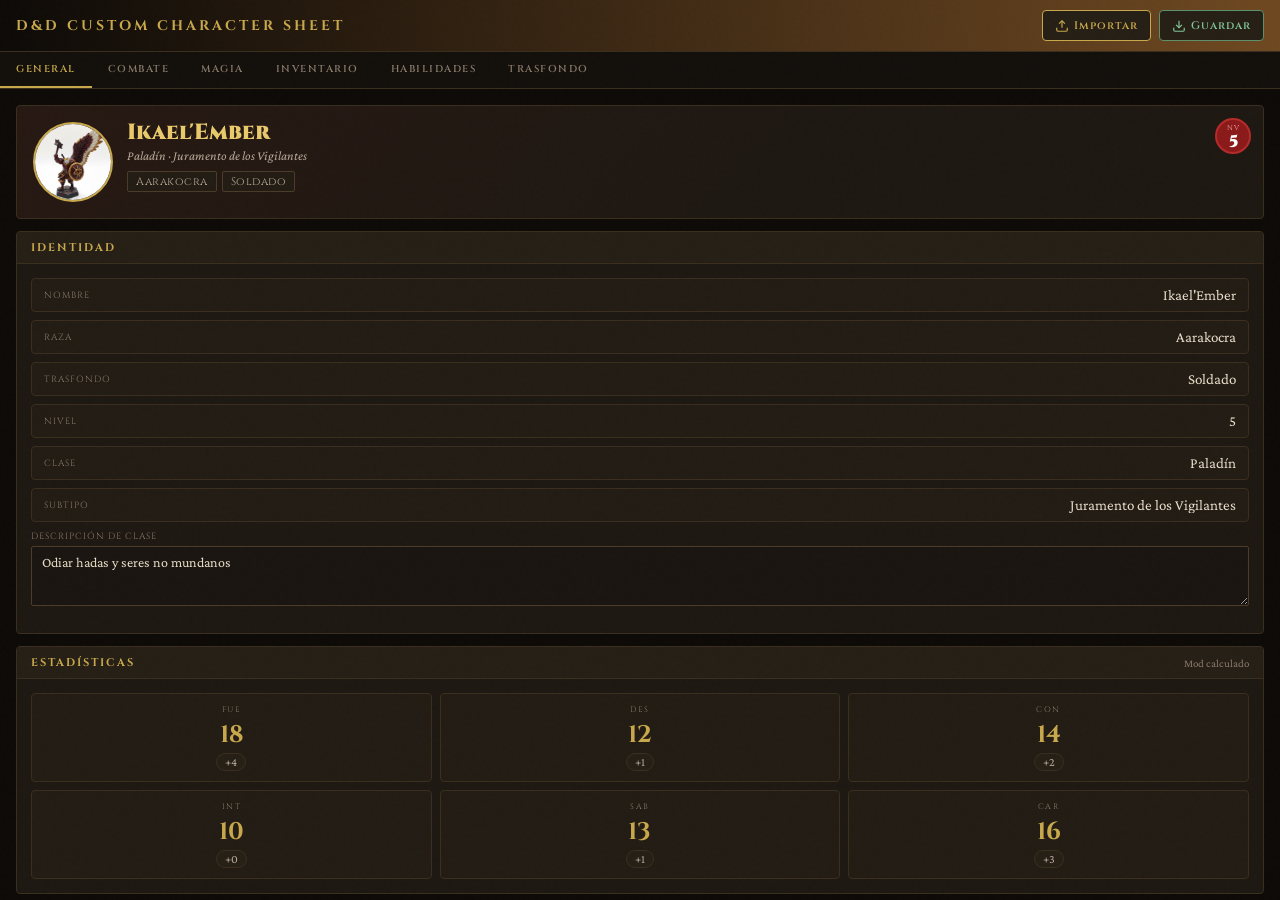
<file: index.html>
<!DOCTYPE html>
<html lang="es">

<head>
  <meta charset="UTF-8">
  <meta name="viewport" content="width=device-width, initial-scale=1.0, maximum-scale=1.0, user-scalable=no">
  <title>D&D Custom Character Sheet</title>
  <link
    href="https://fonts.googleapis.com/css2?family=Cinzel:wght@400;600;700;900&family=Crimson+Pro:ital,wght@0,300;0,400;0,600;1,300;1,400&display=swap"
    rel="stylesheet">
  <link rel="stylesheet" href="styles.css">
</head>

<body>

  <header class="appHeader">
    <h1>D&D Custom Character Sheet</h1>
    <div class="appHeaderActions">
      <button class="boton botonPrimario" onclick="document.getElementById('fileInput').click()">
        <svg viewBox="0 0 24 24" fill="none" stroke="currentColor" stroke-width="2">
          <path d="M21 15v4a2 2 0 0 1-2 2H5a2 2 0 0 1-2-2v-4" />
          <polyline points="17 8 12 3 7 8" />
          <line x1="12" y1="3" x2="12" y2="15" />
        </svg>
        Importar
      </button>
      <button class="boton botonSecundario" onclick="exportJSON()">
        <svg viewBox="0 0 24 24" fill="none" stroke="currentColor" stroke-width="2">
          <path d="M21 15v4a2 2 0 0 1-2 2H5a2 2 0 0 1-2-2v-4" />
          <polyline points="7 10 12 15 17 10" />
          <line x1="12" y1="15" x2="12" y2="3" />
        </svg>
        Guardar
      </button>
    </div>
    <input type="file" id="fileInput" accept=".json" onchange="importJSON(event)">
  </header>

  <nav class="tabsBar">
    <button class="tabBoton active" onclick="switchTab('general', this)">General</button>
    <button class="tabBoton" onclick="switchTab('combat', this)">Combate</button>
    <button class="tabBoton" onclick="switchTab('magic', this)">Magia</button>
    <button class="tabBoton" onclick="switchTab('inventory', this)">Inventario</button>
    <button class="tabBoton" onclick="switchTab('abilities', this)">Habilidades</button>
    <button class="tabBoton" onclick="switchTab('lore', this)">Trasfondo</button>
  </nav>

  <div class="toast" id="toast"></div>

  <!-- TAB: GENERAL -->
  <div id="tab-general" class="tab-content active">
    <div class="char-header">
      <div class="char-header-bg"></div>
      <div class="char-header-inner">
        <div class="char-avatar" id="avatarBox">
          <span id="avatarEmoji">🦅</span>
          <img id="avatarImg" style="display:none" alt="">
        </div>
        <div class="char-info">
          <div class="char-name" id="charNameDisplay">—</div>
          <div class="char-subtitle" id="charSubtitle">—</div>
          <div class="char-tags" id="charTags"></div>
        </div>
        <div class="level-badge">
          <span class="lv-label">NV</span>
          <span class="lv-num" id="levelBadge">1</span>
        </div>
      </div>
    </div>

    <div class="panel">
      <div class="panel-header">
        <span class="panel-title">Identidad</span>
      </div>
      <div class="panel-body">
        <div class="editable-field">
          <label>NOMBRE</label>
          <input type="text" id="f-nombre" oninput="updateHeader()">
        </div>
        <div class="editable-field">
          <label>RAZA</label>
          <input type="text" id="f-raza" oninput="updateHeader()">
        </div>
        <div class="editable-field">
          <label>TRASFONDO</label>
          <input type="text" id="f-trasfondo">
        </div>
        <div class="editable-field">
          <label>NIVEL</label>
          <input type="number" id="f-nivel" min="1" max="20" oninput="updateLevel()">
        </div>
        <div class="editable-field">
          <label>CLASE</label>
          <input type="text" id="f-clase-tipo" oninput="updateHeader()">
        </div>
        <div class="editable-field">
          <label>SUBTIPO</label>
          <input type="text" id="f-clase-subtipo" oninput="updateHeader()">
        </div>
        <div class="ability-field" style="margin-top:4px">
          <div class="field-label">Descripción de clase</div>
          <textarea class="field-input textarea" id="f-clase-desc" rows="2"></textarea>
        </div>
      </div>
    </div>

    <div class="panel">
      <div class="panel-header">
        <span class="panel-title">Estadísticas</span>
        <span style="font-size:11px;color:var(--text3);">Mod calculado</span>
      </div>
      <div class="panel-body">
        <div class="stats-grid" id="statsGrid"></div>
      </div>
    </div>

    <div class="panel">
      <div class="panel-header"><span class="panel-title">Habilidades con competencia</span></div>
      <div class="panel-body">
        <div class="editable-field">
          <label>COMP.</label>
          <input type="number" id="f-bonus-comp" min="0" max="9" oninput="recalcSkills()">
        </div>
        <div id="skillsList" class="skills-list"></div>
      </div>
    </div>

    <div class="panel">
      <div class="panel-header"><span class="panel-title">Extras</span></div>
      <div class="panel-body">
        <div id="extrasList"></div>
        <button class="btn-add" onclick="addExtra()">+ Añadir extra</button>
      </div>
    </div>
  </div>

  <!-- TAB: COMBAT -->
  <div id="tab-combat" class="tab-content">

    <div class="panel">
      <div class="panel-header"><span class="panel-title">Estado</span></div>
      <div class="panel-body">

        <div class="inspiration-box" id="inspirationBox" onclick="toggleInspiration()">
          <span class="panel-title inspiration-label">✦ INSPIRACIÓN</span>
          <div class="inspiration-gem" id="inspirationGem"></div>
        </div>

        <div class="hp-section">
          <div class="hp-row">
            <div class="hp-box current">
              <div class="hp-label">VIDA ACTUAL</div>
              <input class="hp-input current" type="number" id="f-vida-actual" oninput="updateHPBar()">
            </div>
            <div class="hp-box">
              <div class="hp-label">VIDA MÁX.</div>
              <input class="hp-input" type="number" id="f-vida-max" oninput="updateHPBar()">
            </div>
            <div class="hp-box temp">
              <div class="hp-label">TEMP.</div>
              <input class="hp-input temp" type="number" id="f-vida-temp" placeholder="0">
            </div>
          </div>
          <div class="hp-bar-wrap">
            <div class="hp-bar" id="hpBar" style="width:100%"></div>
          </div>
        </div>

        <div class="saves-row">
          <div class="saves-box">
            <div class="saves-label">GOLPES SALVACIÓN</div>
            <div class="death-radio-label s">ÉXITOS</div>
            <div class="radio-row" id="deathSuccess" style="margin-bottom:8px"></div>
            <div class="death-radio-label f">FALLOS</div>
            <div class="radio-row" id="deathFail"></div>
          </div>
          <div class="saves-box">
            <div class="saves-label">DADOS DE GOLPE</div>
            <div class="field-row">
              <div class="ability-field">
                <div class="field-label">Tipo</div>
                <input class="field-input" type="text" id="f-dado-tipo" placeholder="d10">
              </div>
              <div class="ability-field">
                <div class="field-label">Cant.</div>
                <input class="field-input" type="number" id="f-dado-qty" min="0">
              </div>
            </div>
          </div>
        </div>
      </div>
    </div>

    <div class="quick-grid">
      <div class="quick-card">
        <div class="quick-label">CA</div>
        <div class="quick-val" id="caDisplay">—</div>
      </div>
      <div class="quick-card">
        <div class="quick-label">VELOC.</div>
        <div class="quick-val"><input type="number" id="f-velocidad"
            style="width:100%;text-align:center;font-family:'Cinzel',serif;font-size:18px;font-weight:700;color:var(--text);background:none;border:none;outline:none;">
        </div>
      </div>
      <div class="quick-card">
        <div class="quick-label">CD</div>
        <div class="quick-val"><input type="number" id="f-cd"
            style="width:100%;text-align:center;font-family:'Cinzel',serif;font-size:18px;font-weight:700;color:var(--text);background:none;border:none;outline:none;">
        </div>
      </div>
      <div class="quick-card">
        <div class="quick-label">PERCEP.</div>
        <div class="quick-val"><input type="number" id="f-percepcion"
            style="width:100%;text-align:center;font-family:'Cinzel',serif;font-size:18px;font-weight:700;color:var(--text);background:none;border:none;outline:none;">
        </div>
      </div>
      <div class="quick-card">
        <div class="quick-label">INICIATIVA</div>
        <div class="quick-val" id="initDisplay">—</div>
      </div>
      <div class="quick-card">
        <div class="quick-label">ORO</div>
        <div class="quick-val gold"><input type="number" id="f-oro"
            style="width:100%;text-align:center;font-family:'Cinzel',serif;font-size:18px;font-weight:700;color:var(--gold);background:none;border:none;outline:none;">
        </div>
      </div>
    </div>

    <div class="panel">
      <div class="panel-header">
        <span class="panel-title">Clase de Armadura</span>
        <button class="btn-tiny" onclick="addCASource()" title="Añadir fuente">+</button>
      </div>
      <div class="panel-body">
        <div id="caSources"></div>
        <div
          style="font-family:'Cinzel',serif;font-size:9px;color:var(--text3);letter-spacing:1px;text-align:right;margin-top:4px;">
          CA TOTAL: <span id="caTotalDetail" style="color:var(--gold);font-size:13px;">0</span>
        </div>
      </div>
    </div>

    <div class="panel">
      <div class="panel-header"><span class="panel-title">Armas</span>
        <button class="btn-tiny" onclick="addWeapon()">+</button>
      </div>
      <div class="panel-body" id="weaponsList"></div>
    </div>

    <div class="panel">
      <div class="panel-header"><span class="panel-title">Tiradas de Salvación</span></div>
      <div class="panel-body" id="savThrowsList"></div>
    </div>
  </div>

  <!-- TAB: MAGIC -->
  <div id="tab-magic" class="tab-content">

    <div class="spell-mod-row">
      <div class="spell-mod-box">
        <div class="spell-mod-label">MOD. HECHICER.</div>
        <div class="spell-mod-val"><input type="text" id="f-spell-stat" placeholder="CAR"></div>
      </div>
      <div class="spell-mod-box">
        <div class="spell-mod-label">BONIF. ATAQUE</div>
        <div class="spell-mod-val" id="spellAtkDisplay">—</div>
      </div>
      <div class="spell-mod-box">
        <div class="spell-mod-label">CD CONJURO</div>
        <div class="spell-mod-val" id="spellDCDisplay">—</div>
      </div>
    </div>

    <div class="panel">
      <div class="panel-header">
        <span class="panel-title">Espacios de Conjuro</span>
        <button class="btn-tiny" onclick="addSpellSlotLevel()">+</button>
      </div>
      <div class="panel-body">
        <div id="spellSlots" class="spell-slots-grid"></div>
      </div>
    </div>

    <div class="section-divider"><span>Conjuros & Trucos</span></div>

    <div id="spellsList"></div>
    <button class="btn-add" onclick="addSpell()">+ Añadir conjuro / truco</button>
  </div>

  <!-- TAB: INVENTORY -->
  <div id="tab-inventory" class="tab-content">

    <div class="gold-display">
      <div class="gold-display-label">⬡ Monedas de Oro</div>
      <input class="gold-display-val" type="number" id="f-oro2" oninput="syncGold(2)">
    </div>

    <div class="weight-total">
      <span class="weight-label">PESO TOTAL</span>
      <span class="weight-val" id="totalWeight">0 kg</span>
    </div>

    <div id="inventoryList"></div>
    <button class="btn-add" onclick="addInventoryItem()">+ Añadir objeto</button>
  </div>

  <!-- TAB: ABILITIES -->
  <div id="tab-abilities" class="tab-content">
    <div id="abilitiesList"></div>
    <button class="btn-add" onclick="addAbility()">+ Añadir habilidad / rasgo / dote</button>
    <div class="section-divider" style="margin-top:16px"><span>Dotes</span></div>
    <div id="dotesList"></div>
    <button class="btn-add" onclick="addDote()">+ Añadir dote</button>
  </div>

  <!-- TAB: LORE -->
  <div id="tab-lore" class="tab-content">
    <div class="panel">
      <div class="panel-header"><span class="panel-title">Relaciones & Trasfondo</span></div>
      <div class="panel-body">
        <div id="relacionesList"></div>
        <button class="btn-add" onclick="addRelacion()">+ Añadir relación</button>
      </div>
    </div>

    <div class="panel">
      <div class="panel-header"><span class="panel-title">Mascotas & Monturas</span></div>
      <div class="panel-body">
        <div id="mascotasList"></div>
        <button class="btn-add" onclick="addMascota()">+ Añadir mascota / montura</button>
      </div>
    </div>
  </div>

  <script>
    // ============================================================
    // DATA MODEL
    // ============================================================
    let DATA = {
      nombre: "Personaje",
      imagen: "personaje.png",
      clase: { tipo: "Clase", subtipo: "Subtipo", descripcion: "" },
      trasfondo: "",
      raza: "",
      nivel: 1,
      estadisticas: { fuerza: 10, destreza: 10, constitucion: 10, inteligencia: 10, sabiduria: 10, carisma: 10 },
      bonus_competencia: { cantidad: 2, stats_competencia: [] },
      tiradas_salvacion_competencia: [],
      CA: { total: 10, fuentes: [{ nombre: "Sin armadura", valor: 10, temporal: false }] },
      CD: 13,
      velocidad: 30,
      vida: { actual: 10, maxima: 10, temporal: 0 },
      golpes_salvacion: { exitos: [false, false, false], fallos: [false, false, false] },
      golpes_muerte: { tipo: "d10", cantidad: 1 },
      percepcion_pasiva: 10,
      inspiracion: false,
      dados_golpe: { tipo: "d10", cantidad: 1 },
      espacios_conjuros: [],
      modificador_conjuro: { estadistica: "CAR" },
      oro: 0,
      habilidades_conjuros: [],
      trucos_extras: [],
      dotes: [],
      armas: [],
      objetos: [],
      habilidades: [],
      extras: [],
      extras_relaciones_familiares: [],
      mascotas: []
    };

    const STAT_KEYS = ["fuerza", "destreza", "constitucion", "inteligencia", "sabiduria", "carisma"];
    const STAT_SHORT = { fuerza: "FUE", destreza: "DES", constitucion: "CON", inteligencia: "INT", sabiduria: "SAB", carisma: "CAR" };

    const SKILLS_DEF = [
      { name: "Acrobacias", stat: "destreza" },
      { name: "Atletismo", stat: "fuerza" },
      { name: "Actuación", stat: "carisma" },
      { name: "Arcana", stat: "inteligencia" },
      { name: "Descubrir Motivos", stat: "sabiduria" },
      { name: "Discreción", stat: "destreza" },
      { name: "Engaño", stat: "carisma" },
      { name: "Historia", stat: "inteligencia" },
      { name: "Intimidación", stat: "carisma" },
      { name: "Investigación", stat: "inteligencia" },
      { name: "Juego de Manos", stat: "destreza" },
      { name: "Medicina", stat: "sabiduria" },
      { name: "Naturaleza", stat: "inteligencia" },
      { name: "Percepción", stat: "sabiduria" },
      { name: "Persuasión", stat: "carisma" },
      { name: "Religión", stat: "inteligencia" },
      { name: "Supervivencia", stat: "sabiduria" },
      { name: "Trato con Animales", stat: "sabiduria" }
    ];

    function statMod(val) { return Math.floor((val - 10) / 2); }
    function fmtMod(m) { return (m >= 0 ? "+" : "") + m; }

    // ============================================================
    // TABS
    // ============================================================
    function switchTab(id, btn) {
      document.querySelectorAll('.tab-content').forEach(t => t.classList.remove('active'));
      document.querySelectorAll('.tabBoton').forEach(b => b.classList.remove('active'));
      document.getElementById('tab-' + id).classList.add('active');
      btn.classList.add('active');
    }

    // ============================================================
    // RENDER ALL
    // ============================================================
    function renderAll() {
      renderHeader();
      renderIdentity();
      renderStats();
      renderSkills();
      renderCombat();
      renderSpellSlots();
      renderSpells();
      renderInventory();
      renderAbilities();
      renderLore();
      renderExtras();
      renderSavThrows();
    }

    // ============================================================
    // HEADER
    // ============================================================
    function renderHeader() {
      document.getElementById('charNameDisplay').textContent = DATA.nombre || '—';
      document.getElementById('charSubtitle').textContent = [DATA.clase?.tipo, DATA.clase?.subtipo].filter(Boolean).join(' · ') || '—';
      document.getElementById('levelBadge').textContent = DATA.nivel || 1;

      const tags = document.getElementById('charTags');
      tags.innerHTML = '';
      if (DATA.raza) tags.innerHTML += `<span class="char-tag">${DATA.raza}</span>`;
      if (DATA.trasfondo) tags.innerHTML += `<span class="char-tag">${DATA.trasfondo}</span>`;

      // Avatar
      const img = document.getElementById('avatarImg');
      const emoji = document.getElementById('avatarEmoji');
      if (DATA.imagen) {
        img.src = DATA.imagen;
        img.style.display = '';
        emoji.style.display = 'none';
        img.onerror = () => { img.style.display = 'none'; emoji.style.display = ''; };
      }
    }

    function updateHeader() {
      DATA.nombre = document.getElementById('f-nombre').value;
      DATA.raza = document.getElementById('f-raza').value;
      DATA.trasfondo = document.getElementById('f-trasfondo').value;
      DATA.clase.tipo = document.getElementById('f-clase-tipo').value;
      DATA.clase.subtipo = document.getElementById('f-clase-subtipo').value;
      DATA.imagen = 'icon.jpg';
      renderHeader();
    }

    function updateLevel() {
      DATA.nivel = parseInt(document.getElementById('f-nivel').value) || 1;
      document.getElementById('levelBadge').textContent = DATA.nivel;
    }

    // ============================================================
    // IDENTITY FIELDS
    // ============================================================
    function renderIdentity() {
      document.getElementById('f-nombre').value = DATA.nombre || '';
      document.getElementById('f-raza').value = DATA.raza || '';
      document.getElementById('f-trasfondo').value = DATA.trasfondo || '';
      document.getElementById('f-nivel').value = DATA.nivel || 1;
      document.getElementById('f-clase-tipo').value = DATA.clase?.tipo || '';
      document.getElementById('f-clase-subtipo').value = DATA.clase?.subtipo || '';
      document.getElementById('f-clase-desc').value = DATA.clase?.descripcion || '';
      document.getElementById('f-clase-desc').oninput = () => { DATA.clase.descripcion = document.getElementById('f-clase-desc').value; };
    }

    // ============================================================
    // STATS
    // ============================================================
    function renderStats() {
      const grid = document.getElementById('statsGrid');
      grid.innerHTML = '';
      STAT_KEYS.forEach(key => {
        const val = DATA.estadisticas[key] || 10;
        const mod = statMod(val);
        const card = document.createElement('div');
        card.className = 'stat-card';
        card.innerHTML = `
      <div class="stat-name">${STAT_SHORT[key]}</div>
      <div class="stat-val"><input type="number" min="1" max="30" value="${val}" id="stat-${key}" oninput="updateStat('${key}', this.value)"></div>
      <div class="stat-mod" id="mod-${key}">${fmtMod(mod)}</div>
    `;
        grid.appendChild(card);
      });
    }

    function updateStat(key, val) {
      DATA.estadisticas[key] = parseInt(val) || 10;
      const mod = statMod(DATA.estadisticas[key]);
      const el = document.getElementById('mod-' + key);
      if (el) el.textContent = fmtMod(mod);
      recalcSkills();
      updateSpellMods();
      updateInitiative();
    }

    // ============================================================
    // SKILLS
    // ============================================================
    function renderSkills() {
      document.getElementById('f-bonus-comp').value = DATA.bonus_competencia?.cantidad || 2;
      const comp = DATA.bonus_competencia?.stats_competencia || [];
      const list = document.getElementById('skillsList');
      list.innerHTML = '';
      SKILLS_DEF.forEach((sk, i) => {
        const isProficient = comp.includes(sk.name);
        const mod = statMod(DATA.estadisticas[sk.stat] || 10);
        const total = mod + (isProficient ? (DATA.bonus_competencia?.cantidad || 2) : 0);
        const row = document.createElement('div');
        row.className = 'skill-row' + (isProficient ? ' proficient' : '');
        row.innerHTML = `
      <div class="skill-prof-dot ${isProficient ? 'full' : ''}" onclick="toggleSkillProf('${sk.name}', this)" style="cursor:pointer" title="Toggle competencia"></div>
      <span class="skill-stat">${STAT_SHORT[sk.stat]}</span>
      <span class="skill-name">${sk.name}</span>
      <span class="skill-mod ${total >= 0 ? 'pos' : 'neg'}" id="skmod-${i}">${fmtMod(total)}</span>
    `;
        list.appendChild(row);
      });
    }

    function toggleSkillProf(name, dot) {
      if (!DATA.bonus_competencia.stats_competencia) DATA.bonus_competencia.stats_competencia = [];
      const idx = DATA.bonus_competencia.stats_competencia.indexOf(name);
      if (idx >= 0) DATA.bonus_competencia.stats_competencia.splice(idx, 1);
      else DATA.bonus_competencia.stats_competencia.push(name);
      renderSkills();
    }

    function recalcSkills() {
      DATA.bonus_competencia.cantidad = parseInt(document.getElementById('f-bonus-comp').value) || 2;
      renderSkills();
      updateInitiative();
    }

    // ============================================================
    // SAV THROWS
    // ============================================================
    function renderSavThrows() {
      const comp = DATA.tiradas_salvacion_competencia || [];
      const list = document.getElementById('savThrowsList');
      list.innerHTML = '';
      STAT_KEYS.forEach((key, i) => {
        const isProficient = comp.includes(key);
        const mod = statMod(DATA.estadisticas[key] || 10);
        const total = mod + (isProficient ? (DATA.bonus_competencia?.cantidad || 2) : 0);
        const row = document.createElement('div');
        row.className = 'skill-row' + (isProficient ? ' proficient' : '');
        row.innerHTML = `
      <div class="skill-prof-dot ${isProficient ? 'full' : ''}" onclick="toggleSavProf('${key}', this)" style="cursor:pointer"></div>
      <span class="skill-stat">${STAT_SHORT[key]}</span>
      <span class="skill-name">${STAT_SHORT[key]}</span>
      <span class="skill-mod ${total >= 0 ? 'pos' : 'neg'}">${fmtMod(total)}</span>
    `;
        list.appendChild(row);
      });
    }

    function toggleSavProf(key, dot) {
      if (!DATA.tiradas_salvacion_competencia) DATA.tiradas_salvacion_competencia = [];
      const idx = DATA.tiradas_salvacion_competencia.indexOf(key);
      if (idx >= 0) DATA.tiradas_salvacion_competencia.splice(idx, 1);
      else DATA.tiradas_salvacion_competencia.push(key);
      renderSavThrows();
    }

    // ============================================================
    // COMBAT
    // ============================================================
    function renderCombat() {
      // Inspiration
      const insp = document.getElementById('inspirationBox');
      const gem = document.getElementById('inspirationGem');
      if (DATA.inspiracion) { insp.classList.add('active'); }
      else { insp.classList.remove('active'); }

      // HP
      document.getElementById('f-vida-actual').value = DATA.vida?.actual ?? '';
      document.getElementById('f-vida-max').value = DATA.vida?.maxima ?? '';
      document.getElementById('f-vida-temp').value = DATA.vida?.temporal ?? 0;
      document.getElementById('f-vida-actual').oninput = () => { DATA.vida.actual = parseInt(document.getElementById('f-vida-actual').value) || 0; updateHPBar(); };
      document.getElementById('f-vida-max').oninput = () => { DATA.vida.maxima = parseInt(document.getElementById('f-vida-max').value) || 0; updateHPBar(); };
      document.getElementById('f-vida-temp').oninput = () => { DATA.vida.temporal = parseInt(document.getElementById('f-vida-temp').value) || 0; };
      updateHPBar();

      // Death saves
      renderDeathSaves();

      // Hit dice
      document.getElementById('f-dado-tipo').value = DATA.dados_golpe?.tipo || 'd10';
      document.getElementById('f-dado-qty').value = DATA.dados_golpe?.cantidad ?? 1;
      document.getElementById('f-dado-tipo').oninput = () => { DATA.dados_golpe.tipo = document.getElementById('f-dado-tipo').value; };
      document.getElementById('f-dado-qty').oninput = () => { DATA.dados_golpe.cantidad = parseInt(document.getElementById('f-dado-qty').value) || 1; };

      // Quick stats
      document.getElementById('f-velocidad').value = DATA.velocidad ?? 30;
      document.getElementById('f-cd').value = DATA.CD ?? '';
      document.getElementById('f-percepcion').value = DATA.percepcion_pasiva ?? 10;
      document.getElementById('f-oro').value = DATA.oro ?? 0;
      document.getElementById('f-velocidad').oninput = () => { DATA.velocidad = parseInt(document.getElementById('f-velocidad').value) || 0; };
      document.getElementById('f-cd').oninput = () => { DATA.CD = parseInt(document.getElementById('f-cd').value) || 0; };
      document.getElementById('f-percepcion').oninput = () => { DATA.percepcion_pasiva = parseInt(document.getElementById('f-percepcion').value) || 0; };
      document.getElementById('f-oro').oninput = () => { DATA.oro = parseFloat(document.getElementById('f-oro').value) || 0; syncGold(1); };

      updateInitiative();
      renderCASources();
      renderWeapons();
    }

    function updateHPBar() {
      const cur = parseInt(document.getElementById('f-vida-actual').value) || 0;
      const max = parseInt(document.getElementById('f-vida-max').value) || 1;
      const pct = Math.max(0, Math.min(100, (cur / max) * 100));
      document.getElementById('hpBar').style.width = pct + '%';
      const bar = document.getElementById('hpBar');
      if (pct > 60) bar.style.background = 'linear-gradient(90deg, #4a7c59, #6dbd6d)';
      else if (pct > 30) bar.style.background = 'linear-gradient(90deg, #c8a84b, #e8c96b)';
      else bar.style.background = 'linear-gradient(90deg, #8b1a1a, #b52a2a)';
    }

    function toggleInspiration() {
      DATA.inspiracion = !DATA.inspiracion;
      const box = document.getElementById('inspirationBox');
      if (DATA.inspiracion) box.classList.add('active');
      else box.classList.remove('active');
    }

    function updateInitiative() {
      const desMod = statMod(DATA.estadisticas.destreza || 10);
      document.getElementById('initDisplay').textContent = fmtMod(desMod);
    }

    // ============================================================
    // DEATH SAVES
    // ============================================================
    function renderDeathSaves() {
      const gs = DATA.golpes_salvacion;
      const succEl = document.getElementById('deathSuccess');
      const failEl = document.getElementById('deathFail');
      succEl.innerHTML = ''; failEl.innerHTML = '';
      for (let i = 0; i < 3; i++) {
        const s = document.createElement('div');
        s.className = 'death-radio success' + (gs.exitos?.[i] ? ' success-checked' : '');
        s.style.cssText = 'width:22px;height:22px;border-radius:50%;border:2px solid;cursor:pointer;transition:all 0.2s;flex-shrink:0;';
        s.style.borderColor = gs.exitos?.[i] ? 'var(--accent2)' : 'var(--border2)';
        s.style.background = gs.exitos?.[i] ? 'var(--accent2)' : 'var(--bg3)';
        s.onclick = () => { gs.exitos[i] = !gs.exitos[i]; renderDeathSaves(); };
        succEl.appendChild(s);

        const f = document.createElement('div');
        f.style.cssText = 'width:22px;height:22px;border-radius:50%;border:2px solid;cursor:pointer;transition:all 0.2s;flex-shrink:0;';
        f.style.borderColor = gs.fallos?.[i] ? 'var(--crimson2)' : 'var(--border2)';
        f.style.background = gs.fallos?.[i] ? 'var(--crimson2)' : 'var(--bg3)';
        f.onclick = () => { gs.fallos[i] = !gs.fallos[i]; renderDeathSaves(); };
        failEl.appendChild(f);
      }
    }

    // ============================================================
    // CA SOURCES
    // ============================================================
    function renderCASources() {
      const cont = document.getElementById('caSources');
      cont.innerHTML = '';
      if (!DATA.CA.fuentes) DATA.CA.fuentes = [];
      DATA.CA.fuentes.forEach((src, i) => {
        const row = document.createElement('div');
        row.className = 'ca-row';
        row.innerHTML = `
      <input class="field-input ca-name" type="text" value="${esc(src.nombre)}" placeholder="Fuente" oninput="updateCASource(${i},'nombre',this.value)">
      <input class="field-input" type="number" value="${src.valor}" style="width:60px;text-align:center" oninput="updateCASource(${i},'valor',this.value)">
      ${src.temporal ? '<span style="font-size:10px;color:var(--amber);font-family:Cinzel,serif;letter-spacing:1px;">TEMP</span>' : ''}
      <button class="btn-tiny btn-del" onclick="removeCASource(${i})">×</button>
    `;
        cont.appendChild(row);
      });
      recalcCA();
    }

    function updateCASource(i, field, val) {
      if (field === 'valor') DATA.CA.fuentes[i].valor = parseInt(val) || 0;
      else DATA.CA.fuentes[i][field] = val;
      recalcCA();
    }

    function recalcCA() {
      const total = (DATA.CA.fuentes || []).reduce((s, f) => s + (parseInt(f.valor) || 0), 0);
      DATA.CA.total = total;
      document.getElementById('caDisplay').textContent = total;
      document.getElementById('caTotalDetail').textContent = total;
    }

    function addCASource(temporal = false) {
      if (!DATA.CA.fuentes) DATA.CA.fuentes = [];
      DATA.CA.fuentes.push({ nombre: temporal ? "CA Temporal" : "Nueva fuente", valor: 0, temporal });
      renderCASources();
    }

    function removeCASource(i) {
      DATA.CA.fuentes.splice(i, 1);
      renderCASources();
    }

    // ============================================================
    // WEAPONS
    // ============================================================
    function renderWeapons() {
      const cont = document.getElementById('weaponsList');
      cont.innerHTML = '';
      (DATA.armas || []).forEach((w, i) => {
        const div = document.createElement('div');
        div.className = 'weapon-card';
        div.innerHTML = `
      <div class="weapon-header" onclick="toggleWeapon(${i}, this)">
        <span class="weapon-icon">⚔</span>
        <span class="weapon-name">${esc(w.nombre || 'Arma')}</span>
        <span class="weapon-dmg">${w.dano_dado || '—'} ${w.tipo_dano || ''}</span>
        <span class="toggle-arrow">▼</span>
      </div>
      <div class="weapon-body" id="wb-${i}">
        <div class="field-row">
          <div class="ability-field"><div class="field-label">Nombre</div>
            <input class="field-input" type="text" value="${esc(w.nombre || '')}" oninput="updateWeapon(${i},'nombre',this.value)">
          </div>
          <div class="ability-field"><div class="field-label">Tipo daño</div>
            <input class="field-input" type="text" value="${esc(w.tipo_dano || '')}" placeholder="Cortante" oninput="updateWeapon(${i},'tipo_dano',this.value)">
          </div>
        </div>
        <div class="field-row">
          <div class="ability-field"><div class="field-label">Dado daño</div>
            <input class="field-input" type="text" value="${esc(w.dano_dado || '')}" placeholder="d8" oninput="updateWeapon(${i},'dano_dado',this.value)">
          </div>
          <div class="ability-field"><div class="field-label">Dado versátil</div>
            <input class="field-input" type="text" value="${esc(w.versatil || '')}" placeholder="d10" oninput="updateWeapon(${i},'versatil',this.value)">
          </div>
        </div>
        <div class="field-row">
          <div class="ability-field"><div class="field-label">Stat impactar</div>
            <input class="field-input" type="text" value="${esc(w.stat_impactar || 'FUE')}" placeholder="FUE" oninput="updateWeapon(${i},'stat_impactar',this.value)">
          </div>
          <div class="ability-field"><div class="field-label">Bonus impactar</div>
            <input class="field-input" type="number" value="${w.bonus_impactar || 0}" oninput="updateWeapon(${i},'bonus_impactar',parseInt(this.value)||0)">
          </div>
        </div>
        <div class="field-row">
          <div class="ability-field"><div class="field-label">Stat daño</div>
            <input class="field-input" type="text" value="${esc(w.stat_dano || 'FUE')}" placeholder="FUE" oninput="updateWeapon(${i},'stat_dano',this.value)">
          </div>
          <div class="ability-field"><div class="field-label">Bonus daño</div>
            <input class="field-input" type="number" value="${w.bonus_dano || 0}" oninput="updateWeapon(${i},'bonus_dano',parseInt(this.value)||0)">
          </div>
        </div>
        <div class="ability-field"><div class="field-label">Descripción</div>
          <textarea class="field-input textarea" rows="2" oninput="updateWeapon(${i},'descripcion',this.value)">${esc(w.descripcion || '')}</textarea>
        </div>
        <button class="btn-add" style="color:var(--crimson2);border-color:var(--crimson)" onclick="removeWeapon(${i})">Eliminar arma</button>
      </div>
    `;
        cont.appendChild(div);
      });
    }

    function toggleWeapon(i, header) {
      const body = document.getElementById('wb-' + i);
      body.classList.toggle('open');
      header.classList.toggle('open');
    }

    function updateWeapon(i, field, val) {
      DATA.armas[i][field] = val;
      renderWeapons();
    }

    function removeWeapon(i) {
      DATA.armas.splice(i, 1);
      renderWeapons();
    }

    function addWeapon() {
      DATA.armas.push({ nombre: "Nueva Arma", dano_dado: "d8", tipo_dano: "Cortante", stat_impactar: "FUE", stat_dano: "FUE", bonus_impactar: 0, bonus_dano: 0, versatil: "", descripcion: "" });
      renderWeapons();
    }

    // ============================================================
    // SPELL SLOTS
    // ============================================================
    function renderSpellSlots() {
      const cont = document.getElementById('spellSlots');
      cont.innerHTML = '';
      (DATA.espacios_conjuros || []).forEach((slot, i) => {
        const row = document.createElement('div');
        row.className = 'spell-slot-row';
        const pips = document.createElement('div');
        pips.className = 'slot-pips';
        const total = slot.total || 0;
        const used = slot.usados || 0;
        for (let j = 0; j < total; j++) {
          const pip = document.createElement('div');
          pip.className = 'slot-pip ' + (j < used ? 'used' : 'available');
          pip.onclick = () => {
            if (j < slot.usados) slot.usados--;
            else slot.usados++;
            renderSpellSlots();
          };
          pips.appendChild(pip);
        }
        row.innerHTML = `<span class="slot-level">Nv${slot.nivel || (i + 1)}</span>`;
        row.appendChild(pips);
        const ctrl = document.createElement('div');
        ctrl.className = 'slot-controls';
        ctrl.innerHTML = `
      <input class="slot-num-input" type="number" min="0" value="${slot.usados || 0}" title="Usados" oninput="updateSlot(${i},'usados',this.value)">
      <span class="slot-slash">/</span>
      <input class="slot-num-input" type="number" min="0" value="${slot.total || 0}" title="Total" oninput="updateSlot(${i},'total',this.value)">
      <button class="btn-tiny btn-del" onclick="removeSlot(${i})">×</button>
    `;
        row.appendChild(ctrl);
        cont.appendChild(row);
      });
      updateSpellMods();
    }

    function updateSlot(i, field, val) {
      DATA.espacios_conjuros[i][field] = parseInt(val) || 0;
      renderSpellSlots();
    }

    function removeSlot(i) {
      DATA.espacios_conjuros.splice(i, 1);
      renderSpellSlots();
    }

    function addSpellSlotLevel() {
      const nextLevel = (DATA.espacios_conjuros || []).length + 1;
      DATA.espacios_conjuros.push({ nivel: nextLevel, usados: 0, total: 2 });
      renderSpellSlots();
    }

    // ============================================================
    // SPELL MODS
    // ============================================================
    function updateSpellMods() {
      const statKey = document.getElementById('f-spell-stat')?.value || DATA.modificador_conjuro?.estadistica || 'CAR';
      const statMap = { FUE: 'fuerza', DES: 'destreza', CON: 'constitucion', INT: 'inteligencia', SAB: 'sabiduria', CAR: 'carisma' };
      const mapped = statMap[statKey.toUpperCase()] || 'carisma';
      const mod = statMod(DATA.estadisticas[mapped] || 10);
      const comp = DATA.bonus_competencia?.cantidad || 2;
      const atk = mod + comp;
      const cd = 8 + mod + comp;
      document.getElementById('spellAtkDisplay').textContent = fmtMod(atk);
      document.getElementById('spellDCDisplay').textContent = cd;
      DATA.modificador_conjuro = { estadistica: statKey.toUpperCase() };
    }

    // ============================================================
    // SPELLS / ABILITIES list
    // ============================================================
    function renderSpells() {
      const cont = document.getElementById('spellsList');
      cont.innerHTML = '';
      const allAbils = [...(DATA.habilidades_conjuros || []).map(a => ({ ...a, _cat: 'spell' })),
      ...(DATA.trucos_extras || []).map(a => ({ ...a, _cat: 'trick' }))];
      allAbils.forEach((ab, i) => {
        cont.appendChild(buildAbilityCard(ab, i, true));
      });
    }

    function renderAbilities() {
      const cont = document.getElementById('abilitiesList');
      const dCont = document.getElementById('dotesList');
      cont.innerHTML = ''; dCont.innerHTML = '';
      (DATA.trucos_extras || []).forEach((ab, i) => {
        cont.appendChild(buildAbilityCard(ab, i, false, 'trick'));
      });
      (DATA.habilidades_conjuros || []).forEach((ab, i) => {
        cont.appendChild(buildAbilityCard(ab, i, false, 'spell'));
      });
      (DATA.dotes || []).forEach((ab, i) => {
        dCont.appendChild(buildAbilityCard(ab, i, false, 'dote'));
      });
    }

    function buildAbilityCard(ab, i, fromSpell, cat) {
      cat = cat || ab._cat || 'feature';
      const iconMap = { spell: '🔮', trick: '⚡', feature: '🛡', dote: '🌟' };
      const icon = iconMap[cat] || '✦';
      const div = document.createElement('div');
      div.className = 'ability-card';
      const hasUses = ab.usos_max > 0 || ab.recarga;
      div.innerHTML = `
    <div class="ability-header" onclick="toggleAbility(this)">
      <div class="ability-icon ${cat}">${icon}</div>
      <span class="ability-name">${esc(ab.nombre || 'Habilidad')}</span>
      ${ab.nivel ? `<span class="ability-level-badge">Nv${ab.nivel}</span>` : ''}
      ${ab.recarga ? `<span class="ability-level-badge" style="border-color:var(--amber);color:var(--amber);">${ab.recarga}</span>` : ''}
      <span class="toggle-arrow">▼</span>
    </div>
    <div class="ability-body">
      <div class="field-row">
        <div class="ability-field">
          <div class="field-label">Nombre</div>
          <input class="field-input" type="text" value="${esc(ab.nombre || '')}" oninput="updateAbilityField(this,'nombre','${cat}',${i})">
        </div>
        <div class="ability-field">
          <div class="field-label">Nivel</div>
          <input class="field-input" type="text" value="${esc(ab.nivel || '')}" placeholder="1" oninput="updateAbilityField(this,'nivel','${cat}',${i})">
        </div>
      </div>
      <div class="field-row">
        <div class="ability-field">
          <div class="field-label">Acción</div>
          <select class="field-input" onchange="updateAbilityField(this,'accion','${cat}',${i})">
            ${['Acción', 'Acción bonificada', 'Reacción', 'Turno completo', 'Pasivo'].map(o => `<option ${ab.accion === o ? 'selected' : ''}>${o}</option>`).join('')}
          </select>
        </div>
        <div class="ability-field">
          <div class="field-label">Alcance</div>
          <input class="field-input" type="text" value="${esc(ab.alcance || '')}" placeholder="9m" oninput="updateAbilityField(this,'alcance','${cat}',${i})">
        </div>
      </div>
      <div class="field-row">
        <div class="ability-field">
          <div class="field-label">Dado de daño</div>
          <input class="field-input" type="text" value="${esc(ab.dado_dano || '')}" placeholder="2d8" oninput="updateAbilityField(this,'dado_dano','${cat}',${i})">
        </div>
        <div class="ability-field">
          <div class="field-label">Tipo daño</div>
          <input class="field-input" type="text" value="${esc(ab.tipo_dano || '')}" placeholder="Radiante" oninput="updateAbilityField(this,'tipo_dano','${cat}',${i})">
        </div>
      </div>
      <div class="ability-field">
        <div class="field-label">Usos / Recarga</div>
        <div style="display:flex;gap:6px;align-items:center">
          <input class="field-input" type="number" min="0" value="${ab.usos_max || 0}" placeholder="0" style="width:60px;text-align:center" oninput="updateAbilityField(this,'usos_max','${cat}',${i},true)">
          <span style="color:var(--text3);font-size:12px">/</span>
          <select class="field-input" style="flex:1" onchange="updateAbilityField(this,'recarga','${cat}',${i})">
            ${['', 'Descanso corto', 'Descanso largo', 'Turno', 'Día'].map(o => `<option ${ab.recarga === o ? 'selected' : ''}>${o}</option>`).join('')}
          </select>
        </div>
        ${ab.usos_max > 0 ? renderUsesPips(ab, cat, i) : ''}
      </div>
      <div class="ability-field">
        <div class="field-label">Descripción</div>
        <textarea class="field-input textarea" rows="3" oninput="updateAbilityField(this,'descripcion','${cat}',${i})">${esc(ab.descripcion || '')}</textarea>
      </div>
      <button class="btn-add" style="color:var(--crimson2);border-color:var(--crimson);margin-top:4px" onclick="removeAbility('${cat}',${i})">Eliminar</button>
    </div>
  `;
      return div;
    }

    function renderUsesPips(ab, cat, i) {
      const used = ab.usos_usados || 0;
      const total = ab.usos_max || 0;
      let html = `<div class="uses-pips" style="margin-top:6px">`;
      for (let j = 0; j < total; j++) {
        html += `<div class="uses-pip ${j < used ? 'used' : ''}" onclick="toggleUsePip('${cat}',${i},${j})"></div>`;
      }
      html += '</div>';
      return html;
    }

    function toggleUsePip(cat, i, j) {
      const ab = getAbilityRef(cat, i);
      if (!ab) return;
      ab.usos_usados = (j < (ab.usos_usados || 0)) ? j : j + 1;
      renderAbilities(); renderSpells();
    }

    function getAbilityRef(cat, i) {
      if (cat === 'spell') return DATA.habilidades_conjuros[i];
      if (cat === 'trick') return DATA.trucos_extras[i];
      if (cat === 'dote') return DATA.dotes[i];
      return null;
    }

    function updateAbilityField(el, field, cat, i, isNum) {
      const ab = getAbilityRef(cat, i);
      if (!ab) return;
      ab[field] = isNum ? (parseInt(el.value) || 0) : el.value;
      if (field === 'nombre') {
        const header = el.closest('.ability-card')?.querySelector('.ability-name');
        if (header) header.textContent = el.value;
      }
    }

    function toggleAbility(header) {
      const body = header.nextElementSibling;
      body.classList.toggle('open');
      header.classList.toggle('open');
    }

    function removeAbility(cat, i) {
      if (cat === 'spell') DATA.habilidades_conjuros.splice(i, 1);
      else if (cat === 'trick') DATA.trucos_extras.splice(i, 1);
      else if (cat === 'dote') DATA.dotes.splice(i, 1);
      renderAbilities(); renderSpells();
    }

    function addAbility() {
      DATA.trucos_extras.push({ nombre: "Nueva habilidad", nivel: "", accion: "Acción", alcance: "", dado_dano: "", tipo_dano: "", usos_max: 0, usos_usados: 0, recarga: "", descripcion: "" });
      renderAbilities();
    }

    function addSpell() {
      DATA.habilidades_conjuros.push({ nombre: "Nuevo conjuro", nivel: "1", accion: "Acción", alcance: "9m", dado_dano: "", tipo_dano: "", usos_max: 0, usos_usados: 0, recarga: "", descripcion: "" });
      renderSpells();
    }

    function addDote() {
      DATA.dotes.push({ nombre: "Nueva dote", nivel: "", accion: "Pasivo", alcance: "", dado_dano: "", tipo_dano: "", usos_max: 0, usos_usados: 0, recarga: "", descripcion: "" });
      renderAbilities();
    }

    // ============================================================
    // INVENTORY
    // ============================================================
    function renderInventory() {
      document.getElementById('f-oro2').value = DATA.oro || 0;
      const cont = document.getElementById('inventoryList');
      cont.innerHTML = '';
      (DATA.objetos || []).forEach((obj, i) => {
        const div = document.createElement('div');
        div.className = 'inv-item';
        div.innerHTML = `
      <div class="inv-item-header" onclick="toggleInvItem(${i}, this)">
        <span class="inv-item-name">${esc(obj.nombre || 'Objeto')}</span>
        <span class="inv-item-qty">×${obj.cantidad || 1}</span>
        <span class="toggle-arrow" style="font-size:10px;color:var(--text3);margin-left:4px">▼</span>
      </div>
      <div class="inv-item-body" id="ib-${i}">
        <div class="field-row">
          <div class="ability-field">
            <div class="field-label">Nombre</div>
            <input class="field-input" type="text" value="${esc(obj.nombre || '')}" oninput="updateInvItem(${i},'nombre',this.value)">
          </div>
          <div class="ability-field">
            <div class="field-label">Cantidad</div>
            <input class="field-input" type="number" min="0" value="${obj.cantidad || 1}" oninput="updateInvItem(${i},'cantidad',parseInt(this.value)||0)">
          </div>
        </div>
        <div class="field-row">
          <div class="ability-field">
            <div class="field-label">Peso (kg)</div>
            <input class="field-input" type="number" min="0" step="0.1" value="${obj.peso || 0}" oninput="updateInvItem(${i},'peso',parseFloat(this.value)||0)">
          </div>
          <div class="ability-field">
            <div class="field-label">Valor (mo)</div>
            <input class="field-input" type="number" min="0" step="0.1" value="${obj.valor || 0}" oninput="updateInvItem(${i},'valor',parseFloat(this.value)||0)">
          </div>
        </div>
        <div class="ability-field">
          <div class="field-label">Descripción</div>
          <textarea class="field-input textarea" rows="2" oninput="updateInvItem(${i},'descripcion',this.value)">${esc(obj.descripcion || '')}</textarea>
        </div>
        <button class="btn-add" style="color:var(--crimson2);border-color:var(--crimson)" onclick="removeInvItem(${i})">Eliminar objeto</button>
      </div>
    `;
        cont.appendChild(div);
      });
      updateTotalWeight();
    }

    function toggleInvItem(i, header) {
      document.getElementById('ib-' + i).classList.toggle('open');
      header.querySelector('.toggle-arrow')?.classList.toggle('open');
    }

    function updateInvItem(i, field, val) {
      DATA.objetos[i][field] = val;
      if (field === 'nombre') renderInventory();
      if (field === 'peso' || field === 'cantidad') updateTotalWeight();
      if (field === 'cantidad') {
        const qty = document.querySelector(`#ib-${i}`).closest('.inv-item').querySelector('.inv-item-qty');
        if (qty) qty.textContent = '×' + val;
      }
    }

    function removeInvItem(i) { DATA.objetos.splice(i, 1); renderInventory(); }
    function addInventoryItem() {
      DATA.objetos.push({ nombre: "Nuevo objeto", cantidad: 1, peso: 0, valor: 0, descripcion: "" });
      renderInventory();
    }

    function updateTotalWeight() {
      const total = (DATA.objetos || []).reduce((s, o) => s + ((o.peso || 0) * (o.cantidad || 1)), 0);
      document.getElementById('totalWeight').textContent = total.toFixed(1) + ' kg';
    }

    function syncGold(src) {
      const val = parseFloat(document.getElementById(src === 1 ? 'f-oro' : 'f-oro2').value) || 0;
      DATA.oro = val;
      document.getElementById('f-oro').value = val;
      document.getElementById('f-oro2').value = val;
    }

    // ============================================================
    // EXTRAS
    // ============================================================
    function renderExtras() {
      const cont = document.getElementById('extrasList');
      cont.innerHTML = '';
      (DATA.extras || []).forEach((ex, i) => {
        const div = document.createElement('div');
        div.style.display = 'flex'; div.style.gap = '6px'; div.style.marginBottom = '6px';
        div.innerHTML = `
      <input class="field-input" type="text" value="${esc(ex)}" style="flex:1" oninput="DATA.extras[${i}]=this.value">
      <button class="btn-tiny btn-del" onclick="removeExtra(${i})">×</button>
    `;
        cont.appendChild(div);
      });
    }

    function addExtra() { DATA.extras.push(""); renderExtras(); }
    function removeExtra(i) { DATA.extras.splice(i, 1); renderExtras(); }

    // ============================================================
    // LORE
    // ============================================================
    function renderLore() {
      const relCont = document.getElementById('relacionesList');
      relCont.innerHTML = '';
      (DATA.extras_relaciones_familiares || []).forEach((r, i) => {
        const div = document.createElement('div');
        div.style.display = 'flex'; div.style.gap = '6px'; div.style.marginBottom = '6px';
        div.innerHTML = `
      <textarea class="field-input textarea" style="flex:1;min-height:48px" oninput="DATA.extras_relaciones_familiares[${i}]=this.value">${esc(r)}</textarea>
      <button class="btn-tiny btn-del" style="align-self:flex-start;margin-top:2px" onclick="removeRelacion(${i})">×</button>
    `;
        relCont.appendChild(div);
      });

      const mascCont = document.getElementById('mascotasList');
      mascCont.innerHTML = '';
      (DATA.mascotas || []).forEach((m, i) => {
        const div = document.createElement('div');
        div.className = 'companion-card';
        div.innerHTML = `
      <div class="companion-header" onclick="toggleMascota(${i}, this)">
        <span class="companion-icon">🐾</span>
        <span class="companion-name">${esc(m.nombre || 'Mascota')}</span>
        <span class="companion-type">${esc(m.tipo || '')}</span>
        <span class="toggle-arrow" style="font-size:10px;color:var(--text3)">▼</span>
      </div>
      <div class="companion-body" id="mb-${i}">
        <div class="field-row">
          <div class="ability-field"><div class="field-label">Nombre</div>
            <input class="field-input" type="text" value="${esc(m.nombre || '')}" oninput="updateMascota(${i},'nombre',this.value)">
          </div>
          <div class="ability-field"><div class="field-label">Tipo</div>
            <input class="field-input" type="text" value="${esc(m.tipo || '')}" placeholder="Mascota/Montura" oninput="updateMascota(${i},'tipo',this.value)">
          </div>
        </div>
        <div class="field-row">
          <div class="ability-field"><div class="field-label">PG</div>
            <input class="field-input" type="number" value="${m.pg || 0}" oninput="updateMascota(${i},'pg',parseInt(this.value)||0)">
          </div>
          <div class="ability-field"><div class="field-label">CA</div>
            <input class="field-input" type="number" value="${m.ca || 0}" oninput="updateMascota(${i},'ca',parseInt(this.value)||0)">
          </div>
        </div>
        <div class="ability-field"><div class="field-label">Notas</div>
          <textarea class="field-input textarea" rows="2" oninput="updateMascota(${i},'notas',this.value)">${esc(m.notas || '')}</textarea>
        </div>
        <button class="btn-add" style="color:var(--crimson2);border-color:var(--crimson)" onclick="removeMascota(${i})">Eliminar</button>
      </div>
    `;
        mascCont.appendChild(div);
      });
    }

    function toggleMascota(i, header) {
      document.getElementById('mb-' + i).classList.toggle('open');
    }
    function updateMascota(i, field, val) { DATA.mascotas[i][field] = val; }
    function removeMascota(i) { DATA.mascotas.splice(i, 1); renderLore(); }
    function addMascota() { DATA.mascotas.push({ nombre: "", tipo: "Mascota", pg: 0, ca: 0, notas: "" }); renderLore(); }
    function removeRelacion(i) { DATA.extras_relaciones_familiares.splice(i, 1); renderLore(); }
    function addRelacion() { DATA.extras_relaciones_familiares.push(""); renderLore(); }

    // ============================================================
    // IMPORT / EXPORT
    // ============================================================
    function importJSON(event) {
      const file = event.target.files[0];
      if (!file) return;
      const reader = new FileReader();
      reader.onload = e => {
        try {
          const parsed = JSON.parse(e.target.result);
          // Normalize old format
          DATA = normalizeData(parsed);
          renderAll();
          showToast('✦ Personaje cargado');
        } catch (err) {
          showToast('✦ Error al leer el JSON');
          console.error(err);
        }
      };
      reader.readAsText(file);
      event.target.value = '';
    }

    function normalizeData(d) {
      // Ensure all arrays/objects exist
      if (!d.CA) d.CA = { total: 10, fuentes: [] };
      if (!d.CA.fuentes || !Array.isArray(d.CA.fuentes)) {
        d.CA.fuentes = [{ nombre: "Armadura", valor: d.CA.total || 10, temporal: false }];
      }
      if (!d.espacios_conjuros || !Array.isArray(d.espacios_conjuros)) {
        const old = d.espacios_conjuros;
        if (old && typeof old === 'object' && 'total' in old) {
          d.espacios_conjuros = [{ nivel: 1, usados: old.usados || 0, total: old.total || 0 }];
        } else {
          d.espacios_conjuros = [];
        }
      }
      if (!d.bonus_competencia) d.bonus_competencia = { cantidad: 2, stats_competencia: [] };
      if (!d.bonus_competencia.stats_competencia) d.bonus_competencia.stats_competencia = [];
      if (!d.tiradas_salvacion_competencia) d.tiradas_salvacion_competencia = [];
      if (!d.golpes_salvacion) d.golpes_salvacion = { exitos: [false, false, false], fallos: [false, false, false] };
      if (!Array.isArray(d.golpes_salvacion.exitos)) d.golpes_salvacion.exitos = [false, false, false];
      if (!Array.isArray(d.golpes_salvacion.fallos)) d.golpes_salvacion.fallos = [false, false, false];
      if (!d.dados_golpe) d.dados_golpe = { tipo: 'd10', cantidad: 1 };
      if (!d.armas) d.armas = [];
      // Normalize armas
      d.armas = d.armas.map(w => ({
        nombre: w.nombre || '',
        dano_dado: w.dano_dado || w['daño'] || '',
        tipo_dano: w.tipo_dano || w.tipo || '',
        stat_impactar: w.stat_impactar || 'FUE',
        stat_dano: w.stat_dano || 'FUE',
        bonus_impactar: w.bonus_impactar || (w.bonus?.nombre ? 1 : 0),
        bonus_dano: w.bonus_dano || (w.bonus?.nombre ? 1 : 0),
        versatil: w.versatil || '',
        descripcion: w.descripcion || ''
      }));
      if (!d.objetos) d.objetos = [];
      d.objetos = d.objetos.map(o => ({
        nombre: o.nombre || '',
        cantidad: o.cantidad || 1,
        peso: o.peso || 0,
        valor: o.valor || 0,
        descripcion: o.descripcion || ''
      }));
      if (!d.habilidades_conjuros) d.habilidades_conjuros = [];
      d.habilidades_conjuros = d.habilidades_conjuros.map(a => ({
        nombre: a.nombre || '', nivel: a.nivel || '', accion: a.accion || 'Acción',
        alcance: a.alcance || '', dado_dano: a.dado_dano || '', tipo_dano: a.tipo_dano || '',
        usos_max: a.usos_max || 0, usos_usados: a.usos_usados || 0, recarga: a.recarga || '',
        descripcion: a.descripcion || ''
      }));
      if (!d.trucos_extras) d.trucos_extras = [];
      d.trucos_extras = d.trucos_extras.map(a => ({
        nombre: a.nombre || '', nivel: a.nivel || '', accion: a.accion || 'Acción',
        alcance: a.alcance || '', dado_dano: a.dado_dano || '', tipo_dano: a.tipo_dano || '',
        usos_max: a.usos_max || 0, usos_usados: a.usos_usados || 0, recarga: a.recarga || '',
        descripcion: a.descripcion || ''
      }));
      if (!d.dotes) d.dotes = [];
      d.dotes = d.dotes.map(a => ({
        nombre: a.nombre || '', nivel: a.nivel || '', accion: a.accion || 'Pasivo',
        alcance: a.alcance || '', dado_dano: a.dado_dano || '', tipo_dano: a.tipo_dano || '',
        usos_max: a.usos_max || 0, usos_usados: a.usos_usados || 0, recarga: a.recarga || '',
        descripcion: a.descripcion || ''
      }));
      if (!d.extras) d.extras = [];
      if (!d.extras_relaciones_familiares) d.extras_relaciones_familiares = [];
      if (!d.mascotas) d.mascotas = [];
      if (!d.habilidades) d.habilidades = [];
      if (!d.modificador_conjuro) d.modificador_conjuro = { estadistica: 'CAR' };
      if (d.vida && !d.vida.temporal) d.vida.temporal = 0;
      d.imagen = 'icon.jpg';
      return d;
    }

    function collectData() {
      DATA.nombre = document.getElementById('f-nombre').value;
      DATA.raza = document.getElementById('f-raza').value;
      DATA.trasfondo = document.getElementById('f-trasfondo').value;
      DATA.nivel = parseInt(document.getElementById('f-nivel').value) || 1;
      DATA.clase.tipo = document.getElementById('f-clase-tipo').value;
      DATA.clase.subtipo = document.getElementById('f-clase-subtipo').value;
      DATA.clase.descripcion = document.getElementById('f-clase-desc').value;
      STAT_KEYS.forEach(k => {
        const el = document.getElementById('stat-' + k);
        if (el) DATA.estadisticas[k] = parseInt(el.value) || 10;
      });
      DATA.bonus_competencia.cantidad = parseInt(document.getElementById('f-bonus-comp').value) || 2;
      DATA.velocidad = parseInt(document.getElementById('f-velocidad').value) || 30;
      DATA.CD = parseInt(document.getElementById('f-cd').value) || 0;
      DATA.percepcion_pasiva = parseInt(document.getElementById('f-percepcion').value) || 10;
      DATA.oro = parseFloat(document.getElementById('f-oro').value) || 0;
      DATA.vida.actual = parseInt(document.getElementById('f-vida-actual').value) || 0;
      DATA.vida.maxima = parseInt(document.getElementById('f-vida-max').value) || 0;
      DATA.vida.temporal = parseInt(document.getElementById('f-vida-temp').value) || 0;
      DATA.dados_golpe.tipo = document.getElementById('f-dado-tipo').value;
      DATA.dados_golpe.cantidad = parseInt(document.getElementById('f-dado-qty').value) || 1;
      DATA.modificador_conjuro.estadistica = (document.getElementById('f-spell-stat')?.value || 'CAR').toUpperCase();
      DATA.imagen = 'icon.jpg';
      return DATA;
    }

    function exportJSON() {
      collectData();
      const json = JSON.stringify(DATA, null, 2);
      const blob = new Blob([json], { type: 'application/json' });
      const url = URL.createObjectURL(blob);
      const a = document.createElement('a');
      a.href = url;
      a.download = (DATA.nombre || 'personaje').replace(/\s+/g, '_') + '.json';
      a.click();
      URL.revokeObjectURL(url);
      showToast('✦ Personaje guardado');
    }

    // ============================================================
    // TOAST
    // ============================================================
    function showToast(msg) {
      const t = document.getElementById('toast');
      t.textContent = msg;
      t.classList.add('show');
      setTimeout(() => t.classList.remove('show'), 2200);
    }

    // ============================================================
    // UTIL
    // ============================================================
    function esc(s) {
      return String(s || '').replace(/&/g, '&amp;').replace(/</g, '&lt;').replace(/>/g, '&gt;').replace(/"/g, '&quot;');
    }

    // ============================================================
    // SPELL STAT INPUT
    // ============================================================
    document.addEventListener('DOMContentLoaded', () => {
      const ss = document.getElementById('f-spell-stat');
      if (ss) { ss.oninput = () => { DATA.modificador_conjuro = { estadistica: ss.value.toUpperCase() }; updateSpellMods(); }; }
    });

    // ============================================================
    // INIT WITH EXAMPLE DATA
    // ============================================================
    const EXAMPLE = { "nombre": "Ikael'Ember", "imagen": "ikael.png", "clase": { "tipo": "Paladín", "subtipo": "Juramento de los Vigilantes", "descripcion": "Odiar hadas y seres no mundanos" }, "trasfondo": "Soldado", "raza": "Aarakocra", "nivel": 5, "estadisticas": { "fuerza": 18, "destreza": 12, "constitucion": 14, "inteligencia": 10, "sabiduria": 13, "carisma": 16 }, "bonus_competencia": { "cantidad": 3, "stats_competencia": ["Atletismo", "Percepción", "Intimidación", "Historia"] }, "tiradas_salvacion_competencia": ["sabiduria", "carisma"], "CA": { "total": 18, "fuentes": [{ "nombre": "Cota de Malla", "valor": 16, "temporal": false }, { "nombre": "Escudo", "valor": 2, "temporal": false }] }, "CD": 14, "velocidad": 30, "vida": { "actual": 54, "maxima": 54, "temporal": 0 }, "golpes_salvacion": { "exitos": [false, false, false], "fallos": [false, false, false] }, "dados_golpe": { "tipo": "d10", "cantidad": 5 }, "percepcion_pasiva": 11, "inspiracion": false, "espacios_conjuros": [{ "nivel": 1, "usados": 0, "total": 4 }, { "nivel": 2, "usados": 0, "total": 2 }], "modificador_conjuro": { "estadistica": "CAR" }, "oro": 39, "habilidades_conjuros": [{ "nombre": "Detectar el Bien y el Mal", "nivel": "1", "accion": "Acción", "alcance": "9m", "dado_dano": "", "tipo_dano": "", "usos_max": 0, "usos_usados": 0, "recarga": "", "descripcion": "Concentración, hasta 10 minutos. Sabes si hay aberraciones, celestiales, elementales, feéricos, demonios o muertos vivientes en 9m." }, { "nombre": "Golpe de Represalia", "nivel": "1", "accion": "Reacción", "alcance": "Contacto", "dado_dano": "2d8", "tipo_dano": "Psíquico", "usos_max": 0, "usos_usados": 0, "recarga": "", "descripcion": "Reacción cuando recibes daño. El atacante recibe 2d8 de daño psíquico." }, { "nombre": "Curar Heridas", "nivel": "1", "accion": "Acción", "alcance": "Toque", "dado_dano": "1d8", "tipo_dano": "Curación", "usos_max": 0, "usos_usados": 0, "recarga": "", "descripcion": "Toca a una criatura y recupera 1d8 + modificador de Carisma puntos de golpe." }, { "nombre": "Ojo Vigilante", "nivel": "2", "accion": "Acción", "alcance": "9m", "dado_dano": "", "tipo_dano": "", "usos_max": 0, "usos_usados": 0, "recarga": "", "descripcion": "Concentración, 1 hora. Creas un ojo mágico invisible. Puedes ver a través de él." }, { "nombre": "Zona de la Verdad", "nivel": "2", "accion": "Acción", "alcance": "4,5m", "dado_dano": "", "tipo_dano": "", "usos_max": 0, "usos_usados": 0, "recarga": "", "descripcion": "Las criaturas en una esfera de 4,5m no pueden mentir voluntariamente." }], "trucos_extras": [{ "nombre": "Imposición de Manos", "nivel": "", "accion": "Acción", "alcance": "Toque", "dado_dano": "", "tipo_dano": "Curación", "usos_max": 25, "usos_usados": 0, "recarga": "Descanso largo", "descripcion": "Piscina de 25 PG/día. Toca para curar cualquier cantidad hasta el máximo." }, { "nombre": "Sentido Divino", "nivel": "", "accion": "Acción", "alcance": "18m", "dado_dano": "", "tipo_dano": "", "usos_max": 3, "usos_usados": 0, "recarga": "Descanso largo", "descripcion": "3 usos/día. Conoces ubicación de celestiales, demonios y no-muertos en 18m." }, { "nombre": "Golpe Divino", "nivel": "", "accion": "Acción bonificada", "alcance": "Toque", "dado_dano": "2d8", "tipo_dano": "Radiante", "usos_max": 0, "usos_usados": 0, "recarga": "", "descripcion": "1 vez/turno. Antes de atacar: el siguiente ataque causa +2d8 de daño radiante." }, { "nombre": "Aura de Devoción", "nivel": "", "accion": "Pasivo", "alcance": "3m", "dado_dano": "", "tipo_dano": "", "usos_max": 0, "usos_usados": 0, "recarga": "", "descripcion": "Tú y criaturas aliadas a 3m sois inmunes a ser hechizados." }], "dotes": [{ "nombre": "Guerrero Mágico", "nivel": "", "accion": "Pasivo", "alcance": "", "dado_dano": "", "tipo_dano": "", "usos_max": 1, "usos_usados": 0, "recarga": "Descanso corto", "descripcion": "Una vez por descanso corto: +1 a las tiradas de ataque y daño con armas infundidas durante 1 minuto." }, { "nombre": "Alerta", "nivel": "", "accion": "Pasivo", "alcance": "", "dado_dano": "", "tipo_dano": "", "usos_max": 0, "usos_usados": 0, "recarga": "", "descripcion": "+5 a la iniciativa. No puedes ser sorprendido. Las criaturas ocultas no obtienen ventaja." }], "armas": [{ "nombre": "Espada Larga", "dano_dado": "d8", "tipo_dano": "Cortante", "stat_impactar": "FUE", "stat_dano": "FUE", "bonus_impactar": 0, "bonus_dano": 0, "versatil": "d10", "descripcion": "Espada estándar de acero forjada en el Norte." }, { "nombre": "Martillo de Guerra (Lanza de Huesos)", "dano_dado": "d8", "tipo_dano": "Contundente", "stat_impactar": "FUE", "stat_dano": "FUE", "bonus_impactar": 1, "bonus_dano": 1, "versatil": "d10", "descripcion": "Martillo de guerra con refuerzos de hueso mágico. Especialmente efectivo contra seres del plano feérico." }, { "nombre": "Garras Naturales", "dano_dado": "d4", "tipo_dano": "Cortante", "stat_impactar": "FUE", "stat_dano": "FUE", "bonus_impactar": 0, "bonus_dano": 0, "versatil": "", "descripcion": "Ataques naturales de Aarakocra." }], "objetos": [{ "nombre": "Cota de Malla", "cantidad": 1, "peso": 20, "valor": 75, "descripcion": "Armadura pesada estándar. CA base 16. Desventaja en sigilo." }, { "nombre": "Escudo", "cantidad": 1, "peso": 3, "valor": 10, "descripcion": "+2 CA. Forjado con acero del Norte, tiene grabado un ojo estilizado." }, { "nombre": "Amuleto de los Vigilantes", "cantidad": 1, "peso": 0.1, "valor": 0, "descripcion": "Símbolo sagrado de su orden. Permite usar poderes divinos." }, { "nombre": "Kit de aventurero", "cantidad": 1, "peso": 5, "valor": 10, "descripcion": "Cuerda de seda (15m), yesca, raciones (5 días), cantimplora, manta." }, { "nombre": "Pergamino sellado", "cantidad": 1, "peso": 0.1, "valor": 0, "descripcion": "Órdenes de misión de su comandante. Todavía sin abrir." }, { "nombre": "Plumas de recuerdo", "cantidad": 3, "peso": 0, "valor": 0, "descripcion": "Plumas de sus caídos compañeros Aarakocra." }], "extras": ["Competencias: Armaduras ligeras, medias y pesadas. Escudos. Armas simples y marciales.", "Idiomas: Común, Aarakocra, Celestial.", "Habilidades con competencia: Atletismo, Percepción, Intimidación, Historia.", "Herramientas: Vehículos terrestres, juego de naipes.", "Rasgo de trasfondo (Soldado): Rango militar."], "extras_relaciones_familiares": ["Veterano de la guerra del Norte, sirvió bajo el Capitán Aldric durante 4 años.", "Tiene una deuda de honor con la familia Stormfeather de Aarakocra.", "Su compañero de escuadrón, Derian, murió protegiéndole de una emboscada feérica.", "Desconfía profundamente de cualquier ser del Feywild o con sangre fey.", "Lleva tatuada en el ala derecha la marca de su unidad: el Ojo del Vigía."], "mascotas": [], "habilidades": [] };

    DATA = normalizeData(JSON.parse(JSON.stringify(EXAMPLE)));
    document.addEventListener('DOMContentLoaded', () => { renderAll(); });
    if (document.readyState !== 'loading') renderAll();
  </script>
</body>

</html>
</file>
<file: styles.css>
:root {
    --bg: #0d0a07;
    --bg2: #13100c;
    --bg3: #1a1510;
    --bg4: #221c14;
    --panel: #1e1812;
    --panel2: #261f16;
    --border: #3a2e1e;
    --border2: #4a3c28;
    --gold: #c8a84b;
    --gold2: #e8c96b;
    --gold3: #f5e0a0;
    --crimson: #8b1a1a;
    --crimson2: #b52a2a;
    --amber: #d47c20;
    --lightBrown: #6e4821;
    --text: #e8dcc8;
    --text2: #b8a898;
    --text3: #887868;
    --accent: #5c916c;
    --accent2: #81c796;
    --radius: 4px;
    --shadow: 0 2px 12px rgba(0, 0, 0, 0.6);
}

* {
    box-sizing: border-box;
    margin: 0;
    padding: 0;
    -webkit-tap-highlight-color: transparent;
}

body {
    background: var(--bg);
    color: var(--text);
    font-family: 'Crimson Pro', Georgia, serif;
    font-size: 16px;
    min-height: 100vh;
    overflow-x: hidden;
}

body::before {
    content: '';
    position: fixed;
    inset: 0;
    background-image: url("data:image/svg+xml,%3Csvg viewBox='0 0 256 256' xmlns='http://www.w3.org/2000/svg'%3E%3Cfilter id='noise'%3E%3CfeTurbulence type='fractalNoise' baseFrequency='0.9' numOctaves='4' stitchTiles='stitch'/%3E%3C/filter%3E%3Crect width='100%25' height='100%25' filter='url(%23noise)' opacity='0.04'/%3E%3C/svg%3E");
    pointer-events: none;
    z-index: 9999;
    opacity: 0.4;
}

/* MARK: HEADER */
.appHeader {
    position: sticky;
    top: 0;
    z-index: 100;
    width: 100%;
    background: linear-gradient(270deg, var(--lightBrown) 0%, rgba(13, 10, 7, 0.97) 100%);
    border-bottom: 1px solid var(--border);
    padding: 10px 16px;
    display: flex;
    align-items: center;
    justify-content: space-between;
    height: 52px;
    width: 100%;
}

.appHeader h1 {
    font-family: 'Cinzel', serif;
    font-size: 14px;
    font-weight: 700;
    color: var(--gold);
    letter-spacing: 3px;
    text-transform: uppercase;
}

.appHeaderActions {
    display: flex;
    gap: 8px;

    .boton {
        background: var(--panel2);
        border: 1px solid;
        padding: 7px 12px;
        border-radius: var(--radius);
        font-family: 'Cinzel', serif;
        font-size: 11px;
        font-weight: 600;
        letter-spacing: 1px;
        cursor: pointer;
        transition: all 0.2s;
        display: flex;
        align-items: center;
        gap: 5px;

        &:active {
            transform: scale(0.96);
            background: var(--bg4);
        }

        &:hover {
            background: var(--bg3);
        }

        svg {
            width: 14px;
            height: 14px;
        }
    }

    .botonPrimario {
        bottom: var(--border2);
        color: var(--gold);
    }

    .botonSecundario {
        border-color: var(--accent);
        color: var(--accent2);
    }
}

/* MARK: TABS */
.tabsBar {
    display: flex;
    overflow-x: auto;
    scrollbar-width: none;
    background: var(--bg2);
    border-bottom: 1px solid var(--border);
    position: sticky;
    top: 52px;
    z-index: 99;
    height: 37px;
    width: 100%;

    .tabBoton {
        flex-shrink: 0;
        padding: 10px 16px;
        font-family: 'Cinzel', serif;
        font-size: 10px;
        font-weight: 600;
        letter-spacing: 1.5px;
        text-transform: uppercase;
        color: var(--text3);
        background: none;
        border: none;
        border-bottom: 2px solid transparent;
        cursor: pointer;
        transition: all 0.2s;
        white-space: nowrap;

        &.active {
            color: var(--gold);
            border-bottom-color: var(--gold);
        }
    }
}

/* MARK: TOASTS */
.toast {
    position: fixed;
    bottom: 24px;
    left: 50%;
    transform: translateX(-50%);
    background: var(--panel2);
    border: 1px solid var(--gold);
    color: var(--gold2);
    font-family: 'Cinzel', serif;
    font-size: 11px;
    letter-spacing: 1px;
    padding: 10px 20px;
    border-radius: var(--radius);
    z-index: 9999;
    opacity: 0;
    transition: opacity 0.3s;
    white-space: nowrap;
    pointer-events: none;
    box-shadow: 0 4px 20px rgba(0, 0, 0, 0.6);

    &.show {
        opacity: 1;
    }
}

.tab-content {
    display: none;
    padding: 16px;
    padding-bottom: 80px;
    height: calc(100vh - 89px);
    /* 52px header + 37px tabs aprox */
    overflow-y: auto;
    overscroll-behavior: contain;
}

.tab-content.active {
    display: block;
}

/* PANELS */
.panel {
    background: var(--panel);
    border: 1px solid var(--border);
    border-radius: var(--radius);
    margin-bottom: 12px;
    overflow: hidden;
}

.panel-header {
    background: var(--panel2);
    border-bottom: 1px solid var(--border);
    padding: 8px 14px;
    display: flex;
    align-items: center;
    justify-content: space-between;
}

.panel-title {
    font-family: 'Cinzel', serif;
    font-size: 11px;
    font-weight: 700;
    color: var(--gold);
    letter-spacing: 2px;
    text-transform: uppercase;
}

.panel-body {
    padding: 14px;
}

/* ORNAMENT */
.ornament {
    display: flex;
    align-items: center;
    gap: 8px;
    margin-bottom: 14px;
}

.ornament-line {
    flex: 1;
    height: 1px;
    background: linear-gradient(90deg, transparent, var(--border2));
}

.ornament-line.right {
    background: linear-gradient(90deg, var(--border2), transparent);
}

.ornament-diamond {
    width: 6px;
    height: 6px;
    background: var(--gold);
    transform: rotate(45deg);
    opacity: 0.6;
}

/* CHARACTER HEADER CARD */
.char-header {
    background: var(--panel);
    border: 1px solid var(--border);
    border-radius: var(--radius);
    margin-bottom: 12px;
    overflow: hidden;
    position: relative;
}

.char-header-bg {
    position: absolute;
    inset: 0;
    background: linear-gradient(135deg, var(--crimson) 0%, transparent 60%);
    opacity: 0.08;
}

.char-header-inner {
    padding: 16px;
    position: relative;
    display: flex;
    gap: 14px;
    align-items: flex-start;
}

.char-avatar {
    width: 80px;
    height: 80px;
    border-radius: 50%;
    border: 2px solid var(--gold);
    object-fit: cover;
    background: var(--bg4);
    flex-shrink: 0;
    display: flex;
    align-items: center;
    justify-content: center;
    font-size: 32px;
    color: var(--text3);
    overflow: hidden;
}

.char-avatar img {
    width: 100%;
    height: 100%;
    object-fit: cover;
}

.char-info {
    flex: 1;
    min-width: 0;
}

.char-name {
    font-family: 'Cinzel', serif;
    font-size: 22px;
    font-weight: 900;
    color: var(--gold2);
    line-height: 1;
    margin-bottom: 4px;
}

.char-subtitle {
    font-size: 13px;
    color: var(--text2);
    font-style: italic;
    margin-bottom: 8px;
}

.char-tags {
    display: flex;
    flex-wrap: wrap;
    gap: 5px;
}

.char-tag {
    background: var(--bg4);
    border: 1px solid var(--border2);
    color: var(--text2);
    font-size: 11px;
    padding: 2px 8px;
    border-radius: 2px;
    font-family: 'Cinzel', serif;
    letter-spacing: 0.5px;
}

.level-badge {
    position: absolute;
    top: 12px;
    right: 12px;
    width: 36px;
    height: 36px;
    border-radius: 50%;
    background: var(--crimson);
    border: 2px solid var(--crimson2);
    display: flex;
    flex-direction: column;
    align-items: center;
    justify-content: center;
}

.level-badge .lv-label {
    font-family: 'Cinzel', serif;
    font-size: 7px;
    color: #ffaaaa;
    letter-spacing: 1px;
}

.level-badge .lv-num {
    font-family: 'Cinzel', serif;
    font-size: 16px;
    font-weight: 900;
    color: #fff;
    line-height: 1;
}

/* STATS GRID */
.stats-grid {
    display: grid;
    grid-template-columns: repeat(3, 1fr);
    gap: 8px;
}

.stat-card {
    background: var(--bg4);
    border: 1px solid var(--border);
    border-radius: var(--radius);
    padding: 10px 8px;
    text-align: center;
    position: relative;
}

.stat-name {
    font-family: 'Cinzel', serif;
    font-size: 8px;
    letter-spacing: 1.5px;
    color: var(--text3);
    text-transform: uppercase;
    margin-bottom: 4px;
}

.stat-val {
    font-family: 'Cinzel', serif;
    font-size: 24px;
    font-weight: 700;
    color: var(--gold);
    line-height: 1;
}

.stat-mod {
    font-size: 12px;
    color: var(--text2);
    margin-top: 2px;
    background: var(--panel2);
    border: 1px solid var(--border);
    border-radius: 10px;
    padding: 1px 8px;
    display: inline-block;
}

.stat-val input {
    font-family: 'Cinzel', serif;
    font-size: 24px;
    font-weight: 700;
    color: var(--gold);
    background: none;
    border: none;
    text-align: center;
    width: 100%;
    outline: none;
    padding: 0;
}

.stat-val input:focus {
    color: var(--gold2);
}

/* QUICK STATS */
.quick-grid {
    display: grid;
    grid-template-columns: repeat(3, 1fr);
    gap: 8px;
    margin-bottom: 8px;
}

.quick-card {
    background: var(--bg4);
    border: 1px solid var(--border);
    border-radius: var(--radius);
    padding: 10px 8px;
    text-align: center;
}

.quick-label {
    font-family: 'Cinzel', serif;
    font-size: 8px;
    letter-spacing: 1px;
    color: var(--text3);
    margin-bottom: 4px;
}

.quick-val {
    font-family: 'Cinzel', serif;
    font-size: 18px;
    font-weight: 700;
    color: var(--text);
}

.quick-val input {
    font-family: 'Cinzel', serif;
    font-size: 18px;
    font-weight: 700;
    color: var(--text);
    background: none;
    border: none;
    text-align: center;
    width: 100%;
    outline: none;
    padding: 0;
}

.quick-val input:focus {
    color: var(--gold2);
}

.quick-val.gold {
    color: var(--gold);
}

.quick-val.gold input {
    color: var(--gold);
}

/* HP BAR */
.hp-section {
    margin-bottom: 12px;
}

.hp-row {
    display: flex;
    gap: 8px;
    align-items: flex-end;
    margin-bottom: 8px;
}

.hp-box {
    flex: 1;
    background: var(--bg4);
    border: 1px solid var(--border);
    border-radius: var(--radius);
    padding: 10px;
    text-align: center;
}

.hp-box.current {
    border-color: var(--accent);
}

.hp-box.temp {
    border-color: var(--amber);
}

.hp-label {
    font-family: 'Cinzel', serif;
    font-size: 8px;
    letter-spacing: 1px;
    color: var(--text3);
    margin-bottom: 4px;
}

.hp-input {
    font-family: 'Cinzel', serif;
    font-size: 22px;
    font-weight: 700;
    color: var(--text);
    background: none;
    border: none;
    width: 100%;
    text-align: center;
    outline: none;
    padding: 0;
}

.hp-input.current {
    color: #6dbd6d;
}

.hp-input.temp {
    color: var(--amber);
}

.hp-bar-wrap {
    background: var(--bg3);
    border-radius: 2px;
    height: 6px;
    overflow: hidden;
}

.hp-bar {
    height: 100%;
    background: linear-gradient(90deg, #4a7c59, #6dbd6d);
    border-radius: 2px;
    transition: width 0.4s;
}

/* DEATH SAVES / HIT DICE */
.saves-row {
    display: flex;
    gap: 8px;
}

.saves-box {
    flex: 1;
    background: var(--bg4);
    border: 1px solid var(--border);
    border-radius: var(--radius);
    padding: 10px;
}

.saves-label {
    font-family: 'Cinzel', serif;
    font-size: 8px;
    letter-spacing: 1px;
    color: var(--text3);
    margin-bottom: 8px;
}

.radio-row {
    display: flex;
    gap: 8px;
}

.death-radio {
    width: 22px;
    height: 22px;
    border-radius: 50%;
    border: 2px solid var(--border2);
    background: var(--bg3);
    cursor: pointer;
    appearance: none;
    transition: all 0.2s;
    flex-shrink: 0;
}

.death-radio.success:checked,
.death-radio.success-checked {
    border-color: var(--accent2);
    background: var(--accent2);
}

.death-radio.failure:checked,
.death-radio.failure-checked {
    border-color: var(--crimson2);
    background: var(--crimson2);
}

.death-radio-label {
    font-family: 'Cinzel', serif;
    font-size: 8px;
    letter-spacing: 0.5px;
    margin-bottom: 4px;
}

.death-radio-label.s {
    color: var(--accent2);
}

.death-radio-label.f {
    color: var(--crimson2);
}

/* INSPIRATION */
.inspiration-box {
    background: var(--bg4);
    border: 1px solid var(--border);
    border-radius: var(--radius);
    padding: 10px 14px;
    display: flex;
    align-items: center;
    justify-content: space-between;
    margin-bottom: 8px;
    cursor: pointer;
}

.inspiration-box.active {
    border-color: var(--gold);
    background: rgba(200, 168, 75, 0.08);
}

.inspiration-label {
    font-family: 'Cinzel', serif;
    font-size: 10px;
    letter-spacing: 1.5px;
    color: var(--text2);
}

.inspiration-gem {
    width: 24px;
    height: 24px;
    border-radius: 50%;
    background: var(--bg3);
    border: 2px solid var(--border2);
    transition: all 0.2s;
}

.inspiration-box.active .inspiration-gem {
    background: var(--gold);
    border-color: var(--gold2);
    box-shadow: 0 0 10px rgba(200, 168, 75, 0.4);
}

/* SPELL SLOTS */
.spell-slots-grid {
    display: flex;
    flex-direction: column;
    gap: 8px;
}

.spell-slot-row {
    background: var(--bg4);
    border: 1px solid var(--border);
    border-radius: var(--radius);
    padding: 10px 12px;
    display: flex;
    align-items: center;
    gap: 10px;
}

.slot-level {
    font-family: 'Cinzel', serif;
    font-size: 11px;
    font-weight: 700;
    color: var(--gold);
    width: 30px;
    flex-shrink: 0;
}

.slot-pips {
    display: flex;
    gap: 5px;
    flex: 1;
    flex-wrap: wrap;
}

.slot-pip {
    width: 20px;
    height: 20px;
    border-radius: 50%;
    background: var(--bg3);
    border: 2px solid var(--border2);
    cursor: pointer;
    transition: all 0.2s;
    flex-shrink: 0;
}

.slot-pip.used {
    background: var(--crimson);
    border-color: var(--crimson2);
}

.slot-pip.available {
    background: rgba(200, 168, 75, 0.15);
    border-color: var(--gold);
}

.slot-controls {
    display: flex;
    gap: 5px;
    align-items: center;
}

.slot-num-input {
    width: 32px;
    font-family: 'Cinzel', serif;
    font-size: 13px;
    color: var(--text);
    background: var(--bg3);
    border: 1px solid var(--border2);
    border-radius: 2px;
    text-align: center;
    padding: 2px;
    outline: none;
}

.slot-slash {
    color: var(--text3);
    font-size: 12px;
}

.btn-tiny {
    background: var(--panel2);
    border: 1px solid var(--border2);
    color: var(--text2);
    width: 22px;
    height: 22px;
    border-radius: 2px;
    cursor: pointer;
    font-size: 14px;
    display: flex;
    align-items: center;
    justify-content: center;
    flex-shrink: 0;
}

.btn-tiny:active {
    transform: scale(0.92);
}

.btn-del {
    color: var(--crimson2);
    border-color: var(--crimson);
}

/* ABILITIES / SPELLS */
.ability-card {
    background: var(--bg4);
    border: 1px solid var(--border);
    border-radius: var(--radius);
    margin-bottom: 8px;
    overflow: hidden;
}

.ability-header {
    padding: 10px 14px;
    display: flex;
    align-items: center;
    gap: 8px;
    cursor: pointer;
    background: var(--panel2);
}

.ability-icon {
    width: 28px;
    height: 28px;
    border-radius: 50%;
    display: flex;
    align-items: center;
    justify-content: center;
    font-size: 14px;
    flex-shrink: 0;
}

.ability-icon.spell {
    background: rgba(100, 80, 200, 0.2);
    border: 1px solid #7060c0;
}

.ability-icon.feature {
    background: rgba(200, 168, 75, 0.15);
    border: 1px solid var(--gold);
}

.ability-icon.trick {
    background: rgba(74, 124, 89, 0.2);
    border: 1px solid var(--accent2);
}

.ability-icon.dote {
    background: rgba(180, 80, 80, 0.2);
    border: 1px solid var(--crimson2);
}

.ability-name {
    flex: 1;
    font-family: 'Cinzel', serif;
    font-size: 12px;
    font-weight: 600;
    color: var(--text);
}

.ability-level-badge {
    font-family: 'Cinzel', serif;
    font-size: 10px;
    color: var(--text3);
    background: var(--bg3);
    border: 1px solid var(--border);
    padding: 1px 6px;
    border-radius: 2px;
}

.ability-body {
    padding: 12px 14px;
    border-top: 1px solid var(--border);
    display: none;
}

.ability-body.open {
    display: block;
}

.ability-field {
    margin-bottom: 10px;
}

.field-label {
    font-family: 'Cinzel', serif;
    font-size: 9px;
    letter-spacing: 1px;
    color: var(--text3);
    text-transform: uppercase;
    margin-bottom: 4px;
}

.field-input {
    width: 100%;
    background: var(--bg3);
    border: 1px solid var(--border2);
    color: var(--text);
    padding: 7px 10px;
    border-radius: 2px;
    font-family: 'Crimson Pro', serif;
    font-size: 14px;
    outline: none;
    transition: border-color 0.2s;
}

.field-input:focus {
    border-color: var(--gold);
}

.field-input.textarea {
    resize: vertical;
    min-height: 60px;
}

.field-row {
    display: flex;
    gap: 8px;
}

.field-row .ability-field {
    flex: 1;
}

.ability-uses {
    display: flex;
    align-items: center;
    gap: 8px;
    background: var(--bg3);
    border: 1px solid var(--border);
    border-radius: 2px;
    padding: 6px 10px;
}

.uses-label {
    font-size: 12px;
    color: var(--text2);
    flex: 1;
}

.uses-type {
    background: none;
    border: 1px solid var(--border2);
    color: var(--text2);
    font-family: 'Crimson Pro', serif;
    font-size: 12px;
    padding: 2px 6px;
    border-radius: 2px;
    outline: none;
}

.uses-pips {
    display: flex;
    gap: 4px;
}

.uses-pip {
    width: 16px;
    height: 16px;
    border-radius: 50%;
    background: rgba(200, 168, 75, 0.2);
    border: 1px solid var(--gold);
    cursor: pointer;
    transition: all 0.15s;
}

.uses-pip.used {
    background: var(--bg3);
    border-color: var(--border2);
}

.toggle-arrow {
    font-size: 10px;
    color: var(--text3);
    transition: transform 0.2s;
}

.ability-header.open .toggle-arrow {
    transform: rotate(180deg);
}

/* WEAPONS */
.weapon-card {
    background: var(--bg4);
    border: 1px solid var(--border);
    border-radius: var(--radius);
    margin-bottom: 8px;
    overflow: hidden;
}

.weapon-header {
    padding: 12px 14px;
    display: flex;
    align-items: center;
    gap: 10px;
    cursor: pointer;
    background: var(--panel2);
}

.weapon-icon {
    font-size: 20px;
}

.weapon-name {
    flex: 1;
    font-family: 'Cinzel', serif;
    font-size: 13px;
    font-weight: 600;
    color: var(--text);
}

.weapon-dmg {
    font-family: 'Cinzel', serif;
    font-size: 12px;
    color: var(--crimson2);
}

.weapon-body {
    padding: 12px 14px;
    border-top: 1px solid var(--border);
    display: none;
}

.weapon-body.open {
    display: block;
}

/* INVENTORY */
.inv-item {
    background: var(--bg4);
    border: 1px solid var(--border);
    border-radius: var(--radius);
    margin-bottom: 6px;
}

.inv-item-header {
    padding: 10px 14px;
    display: flex;
    align-items: center;
    gap: 8px;
    cursor: pointer;
}

.inv-item-name {
    flex: 1;
    font-size: 14px;
    color: var(--text);
}

.inv-item-qty {
    font-family: 'Cinzel', serif;
    font-size: 12px;
    color: var(--gold);
    background: var(--bg3);
    border: 1px solid var(--border2);
    padding: 2px 8px;
    border-radius: 2px;
}

.inv-item-body {
    padding: 10px 14px;
    border-top: 1px solid var(--border);
    display: none;
}

.inv-item-body.open {
    display: block;
}

.weight-total {
    background: var(--bg3);
    border: 1px solid var(--border2);
    border-radius: var(--radius);
    padding: 10px 14px;
    display: flex;
    justify-content: space-between;
    align-items: center;
    margin-bottom: 10px;
}

.weight-label {
    font-family: 'Cinzel', serif;
    font-size: 10px;
    color: var(--text3);
    letter-spacing: 1px;
}

.weight-val {
    font-family: 'Cinzel', serif;
    font-size: 14px;
    color: var(--amber);
}

/* SKILLS TABLE */
.skills-list {
    display: flex;
    flex-direction: column;
    gap: 4px;
}

.skill-row {
    display: flex;
    align-items: center;
    gap: 8px;
    padding: 7px 10px;
    background: var(--bg4);
    border-radius: var(--radius);
    border: 1px solid transparent;
}

.skill-row.proficient {
    border-color: var(--border);
}

.skill-prof-dot {
    width: 10px;
    height: 10px;
    border-radius: 50%;
    background: var(--bg3);
    border: 1.5px solid var(--border2);
    flex-shrink: 0;
}

.skill-prof-dot.full {
    background: var(--gold);
    border-color: var(--gold2);
}

.skill-prof-dot.half {
    background: var(--amber);
    border-color: var(--amber);
}

.skill-stat {
    font-family: 'Cinzel', serif;
    font-size: 8px;
    color: var(--text3);
    width: 24px;
}

.skill-name {
    flex: 1;
    font-size: 13px;
    color: var(--text2);
}

.skill-mod {
    font-family: 'Cinzel', serif;
    font-size: 14px;
    font-weight: 600;
    width: 32px;
    text-align: right;
}

.skill-mod.pos {
    color: var(--accent2);
}

.skill-mod.neg {
    color: var(--crimson2);
}

/* GENERAL INPUTS */
.editable-field {
    display: flex;
    align-items: center;
    gap: 8px;
    background: var(--bg4);
    border: 1px solid var(--border);
    border-radius: var(--radius);
    padding: 8px 12px;
    margin-bottom: 8px;
}

.editable-field label {
    font-family: 'Cinzel', serif;
    font-size: 9px;
    letter-spacing: 1px;
    color: var(--text3);
    min-width: 70px;
}

.editable-field input,
.editable-field select {
    flex: 1;
    background: none;
    border: none;
    color: var(--text);
    font-family: 'Crimson Pro', serif;
    font-size: 15px;
    outline: none;
    text-align: right;
}

.editable-field input:focus {
    color: var(--gold2);
}

/* TAGS / LIST ITEMS */
.tag-list {
    display: flex;
    flex-direction: column;
    gap: 6px;
}

.tag-item {
    background: var(--bg4);
    border: 1px solid var(--border);
    border-radius: var(--radius);
    padding: 10px 12px;
    font-size: 14px;
    color: var(--text2);
    line-height: 1.5;
    display: flex;
    gap: 8px;
    align-items: flex-start;
}

.tag-item-dot {
    color: var(--gold);
    margin-top: 3px;
    flex-shrink: 0;
    font-size: 10px;
}

.tag-item-text {
    flex: 1;
}

/* ADD BUTTON */
.btn-add {
    width: 100%;
    background: none;
    border: 1px dashed var(--border2);
    color: var(--text3);
    padding: 10px;
    font-family: 'Cinzel', serif;
    font-size: 10px;
    letter-spacing: 1.5px;
    border-radius: var(--radius);
    cursor: pointer;
    transition: all 0.2s;
    display: flex;
    align-items: center;
    justify-content: center;
    gap: 6px;
    margin-top: 8px;
}

.btn-add:active {
    background: var(--panel2);
    color: var(--gold);
    border-color: var(--gold);
}

/* COMPANION CARD */
.companion-card {
    background: var(--bg4);
    border: 1px solid var(--border);
    border-radius: var(--radius);
    margin-bottom: 8px;
    overflow: hidden;
}

.companion-header {
    padding: 12px 14px;
    display: flex;
    align-items: center;
    gap: 10px;
    cursor: pointer;
    background: var(--panel2);
}

.companion-icon {
    font-size: 22px;
}

.companion-name {
    flex: 1;
    font-family: 'Cinzel', serif;
    font-size: 13px;
    color: var(--text);
}

.companion-type {
    font-size: 12px;
    color: var(--text3);
    font-style: italic;
}

.companion-body {
    padding: 12px 14px;
    border-top: 1px solid var(--border);
    display: none;
}

.companion-body.open {
    display: block;
}

/* GOLD DISPLAY */
.gold-display {
    background: linear-gradient(135deg, var(--bg4) 0%, rgba(200, 168, 75, 0.05) 100%);
    border: 1px solid var(--gold);
    border-radius: var(--radius);
    padding: 14px;
    text-align: center;
    position: relative;
    overflow: hidden;
    margin-bottom: 12px;
}

.gold-display::after {
    content: '⬡';
    position: absolute;
    right: -10px;
    top: -10px;
    font-size: 80px;
    color: var(--gold);
    opacity: 0.04;
}

.gold-display-label {
    font-family: 'Cinzel', serif;
    font-size: 9px;
    letter-spacing: 2px;
    color: var(--gold);
    text-transform: uppercase;
    margin-bottom: 4px;
}

.gold-display-val {
    font-family: 'Cinzel', serif;
    font-size: 36px;
    font-weight: 900;
    color: var(--gold2);
    background: none;
    border: none;
    text-align: center;
    width: 100%;
    outline: none;
}

.gold-display-val:focus {
    color: var(--gold3);
}

/* SPELL MOD */
.spell-mod-row {
    display: grid;
    grid-template-columns: 1fr 1fr 1fr;
    gap: 8px;
    margin-bottom: 12px;
}

.spell-mod-box {
    background: var(--bg4);
    border: 1px solid var(--border);
    border-radius: var(--radius);
    padding: 10px;
    text-align: center;
}

.spell-mod-label {
    font-family: 'Cinzel', serif;
    font-size: 8px;
    letter-spacing: 1px;
    color: var(--text3);
    margin-bottom: 4px;
}

.spell-mod-val {
    font-family: 'Cinzel', serif;
    font-size: 20px;
    font-weight: 700;
    color: var(--text);
}

.spell-mod-val input {
    font-family: 'Cinzel', serif;
    font-size: 20px;
    font-weight: 700;
    color: var(--text);
    background: none;
    border: none;
    text-align: center;
    width: 100%;
    outline: none;
    padding: 0;
}

/* SECTION DIVIDER */
.section-divider {
    text-align: center;
    margin: 16px 0 12px;
    position: relative;
}

.section-divider::before {
    content: '';
    position: absolute;
    left: 0;
    right: 0;
    top: 50%;
    height: 1px;
    background: var(--border);
}

.section-divider span {
    position: relative;
    background: var(--bg);
    font-family: 'Cinzel', serif;
    font-size: 9px;
    letter-spacing: 2px;
    color: var(--text3);
    padding: 0 12px;
    text-transform: uppercase;
}

/* SCROLL-IN ANIMATION */
@keyframes fadeUp {
    from {
        opacity: 0;
        transform: translateY(8px);
    }

    to {
        opacity: 1;
        transform: translateY(0);
    }
}

.tab-content.active>* {
    animation: fadeUp 0.25s ease both;
}

.tab-content.active>*:nth-child(1) {
    animation-delay: 0.03s;
}

.tab-content.active>*:nth-child(2) {
    animation-delay: 0.06s;
}

.tab-content.active>*:nth-child(3) {
    animation-delay: 0.09s;
}

.tab-content.active>*:nth-child(4) {
    animation-delay: 0.12s;
}

.tab-content.active>*:nth-child(5) {
    animation-delay: 0.15s;
}

/* IMPORT/EXPORT */
#fileInput {
    display: none;
}

.import-area {
    border: 2px dashed var(--border2);
    border-radius: var(--radius);
    padding: 32px 20px;
    text-align: center;
    margin: 16px 0;
    cursor: pointer;
    transition: all 0.2s;
}

.import-area:active {
    border-color: var(--gold);
    background: rgba(200, 168, 75, 0.05);
}

.import-icon {
    font-size: 36px;
    margin-bottom: 12px;
}

.import-text {
    font-family: 'Cinzel', serif;
    font-size: 11px;
    color: var(--text3);
    letter-spacing: 1px;
}

.import-sub {
    font-size: 12px;
    color: var(--text3);
    margin-top: 6px;
    font-style: italic;
}

/* MARK: Scrollbar */
::-webkit-scrollbar {
    width: 5px;
}

::-webkit-scrollbar-track {
    background: var(--lightBrown);
}

::-webkit-scrollbar-thumb {
    background: var(--gold);
    border-radius: 4px;
}

/* Number input arrows hidden */
input[type=number]::-webkit-outer-spin-button,
input[type=number]::-webkit-inner-spin-button {
    -webkit-appearance: none;
    margin: 0;
}

input[type=number] {
    -moz-appearance: textfield;
}

.delete-btn {
    background: none;
    border: none;
    color: var(--crimson2);
    font-size: 16px;
    cursor: pointer;
    padding: 2px 6px;
    flex-shrink: 0;
}

.ca-row {
    display: flex;
    gap: 6px;
    align-items: center;
    margin-bottom: 6px;
}

.ca-row input {
    flex: 1;
}

.ca-row .ca-name {
    flex: 2;
}

.two-col {
    display: grid;
    grid-template-columns: 1fr 1fr;
    gap: 8px;
}

select.field-input,
select.uses-type {
    background: var(--bg3);
    color: var(--text);
    -webkit-appearance: none;
    appearance: none;
}
</file>
